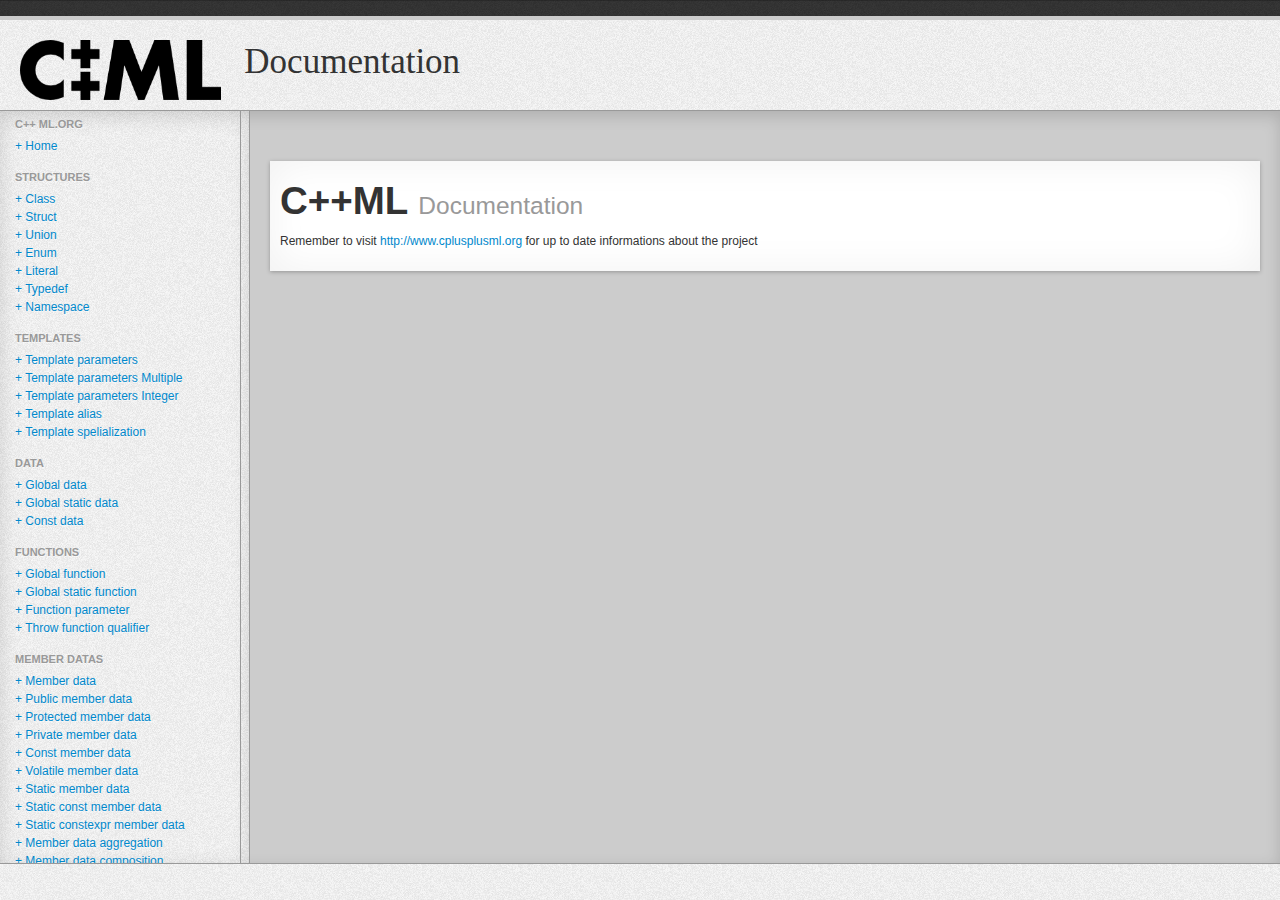
<file: index.html>
<!DOCTYPE html>
<html>
  <head>
    <link rel="stylesheet" type="text/css" href="css/bootstrap-2.2.1.min.css">
    <link rel="stylesheet" title="Default" href="css/highlight-7.3-github.css">
    <link rel="stylesheet" type="text/css" href="css/main.css">
    <script type="text/javascript" src="js/jquery-1.8.3.min.js"></script>
    <script type="text/javascript" src="js/bootstrap-2.2.1.js"></script>
    <script type="text/javascript" src="js/highlight-7.3.min.js"></script>
    <script type="text/javascript" src="js/main.js"></script>
  </head>
  <body>
    <div id="top"></div>
    <div id="header">
      <img id="logo" src="img/header-logo.png">
      <span id="title">Documentation</spam>
    </div>
    <div id="wraper">
      <div id="left-menubar">
        <ul class="nav nav-list">
          <li class="nav-header">C++ ML.org</li>
          <li><a data-target="#home" href="index.html#home">Home</a></li>
          <li class="nav-header">Structures</li>
          <li><a data-target="#class" href="structs.html#class">Class</a></li>
          <li><a data-target="#struct" href="structs.html#struct">Struct</a></li>
          <li><a data-target="#union" href="structs.html#union">Union</a></li>
          <li><a data-target="#enum" href="structs.html#enum">Enum</a></li>
          <li><a data-target="#literal" href="structs.html#literal">Literal</a></li>
          <li><a data-target="#typedef" href="structs.html#typedef">Typedef</a></li>
          <li><a data-target="#namespace" href="structs.html#namespace">Namespace</a></li>
          <li class="nav-header">Templates</li>
          <li><a data-target="#template_parameters" href="templates.html#template_parameters">Template parameters</a></li>
          <li><a data-target="#template_parameters_multiple" href="templates.html#template_parameters_multiple">Template parameters Multiple</a></li>
          <li><a data-target="#template_parameters_integer" href="templates.html#template_parameters_integer">Template parameters Integer</a></li>
          <li><a data-target="#template_alias" href="templates.html#template_alias">Template alias</a></li>
          <li><a data-target="#template_specialization" href="templates.html#template_specialization">Template spelialization</a></li>
          <li class="nav-header">Data</li>
          <li><a data-target="#global_data" href="datas.html#global_data">Global data</a></li>
          <li><a data-target="#global_static_data" href="datas.html#global_static_data">Global static data</a></li>
          <li><a data-target="#const_data" href="datas.html#const_data">Const data</a></li>
          <li class="nav-header">Functions</li>
          <li><a data-target="#global_function" href="functions.html#global_function">Global function</a></li>
          <li><a data-target="#global_static_function" href="functions.html#global_static_function">Global static function</a></li>
          <li><a data-target="#function_parameter" href="functions.html#function_parameter">Function parameter</a></li>
          <li><a data-target="#throw_function_qualifier" href="functions.html#throw_function_qualifier">Throw function qualifier</a></li>
          <li class="nav-header">Member datas</li>
          <li><a data-target="#member_data" href="member_datas.html#member_data">Member data</a></li>
          <li><a data-target="#public_member_data" href="member_datas.html#public_member_data">Public member data</a></li>
          <li><a data-target="#protected_member_data" href="member_datas.html#protected_member_data">Protected member data</a></li>
          <li><a data-target="#private_member_data" href="member_datas.html#private_member_data">Private member data</a></li>
          <li><a data-target="#const_member_data" href="member_datas.html#const_member_data">Const member data</a></li>
          <li><a data-target="#volatile_member_data" href="member_datas.html#volatile_member_data">Volatile member data</a></li>
          <li><a data-target="#static_member_data" href="member_datas.html#static_member_data">Static member data</a></li>
          <li><a data-target="#static_const_member_data" href="member_datas.html#static_const_member_data">Static const member data</a></li>
          <li><a data-target="#static_constexpr_member_data" href="member_datas.html#static_constexpr_member_data">Static constexpr member data</a></li>
          <li><a data-target="#member_data_aggregation" href="member_datas.html#member_data_aggregation">Member data aggregation</a></li>
          <li><a data-target="#member_data_composition" href="member_datas.html#member_data_composition">Member data composition</a></li>
          <li class="nav-header">Member functions</li>
          <li><a data-target="#member_function" href="member_functions.html#member_function">Member function</a></li>
          <li><a data-target="#public_member_function" href="member_functions.html#public_member_function">Public member function</a></li>
          <li><a data-target="#protected_member_function" href="member_functions.html#protected_member_function">Protected member function</a></li>
          <li><a data-target="#private_member_function" href="member_functions.html#private_member_function">Private member function</a></li>
          <li><a data-target="#deleted_member_function" href="member_functions.html#deleted_member_function">Deleted member function</a></li>
          <li><a data-target="#defaulted_member_function" href="member_functions.html#defaulted_member_function">Defaulted member function</a></li>
          <li><a data-target="#const_member_function" href="member_functions.html#const_member_function">Const member function</a></li>
          <li><a data-target="#constexpr_member_function" href="member_functions.html#constexpr_member_function">Constexpr member function</a></li>
          <li><a data-target="#inline_member_function" href="member_functions.html#inline_member_function">Inline member function</a></li>
          <li><a data-target="#static_member_function" href="member_functions.html#static_member_function">Static member function</a></li>
          <li><a data-target="#static_constexpr_member_function" href="member_functions.html#static_constexpr_member_function">Static constexpr member function</a></li>
          <li><a data-target="#virtual_member_function" href="member_functions.html#virtual_member_function">Virtual member function</a></li>
          <li><a data-target="#pure_virtual_member_function" href="member_functions.html#pure_virtual_member_function">Pure virtual member function</a></li>
          <li><a data-target="#special_member_function" href="member_functions.html#special_member_function">Special member function</a></li>
          <li><a data-target="#operator_member_function" href="member_functions.html#operator_member_function">Operator member function</a></li>
          <li><a data-target="#cast_operator_member_function" href="member_functions.html#cast_operator_member_function">Cast operator member function</a></li>
          <li class="nav-header">Miscellaneous</li>
          <li><a data-target="#dependency" href="misc.html#dependency">Dependency</a></li>
          <li><a data-target="#inheritance" href="misc.html#inheritance">Inheritence</a></li>
          <li><a data-target="#public_inheritance" href="misc.html#public_inheritance">Public inheritence </a></li>
          <li><a data-target="#public_inheritance_verbose" href="misc.html#public_inheritance_verbose">Public inheritence (verbose)</a></li>
          <li><a data-target="#protected_inheritance" href="misc.html#protected_inheritance">Protected inheritence</a></li>
          <li><a data-target="#protected_inheritance_verbose" href="misc.html#protected_inheritance_verbose">Protected inheritence (verbose)</a></li>
          <li><a data-target="#private_inheritance" href="misc.html#private_inheritance">Private inheritence</a></li>
          <li><a data-target="#private_inheritance_verbose" href="misc.html#private_inheritance_verbose">Private inheritence (verbose)</a></li>
          <li><a data-target="#friendship" href="misc.html#friendship">Friendship</a></li>
          <li><a data-target="#nested_type" href="misc.html#nested_type">Nested type</a></li>
          <li><a data-target="#default_values" href="misc.html#default_values">Default values</a></li>
          <li><a data-target="#libraries" href="misc.html#libraries">Libraries</a></li>
          <li><a data-target="#extern" href="misc.html#extern">Extern</a></li>
        </ul>
        <div id="left-menubar-toggle">
        </div>
      </div>
      <div id="contents">
        <h1 id="home"></h1><br/>
<section class="page">
  <div class="section-header">
    <h1>C++ML <small>Documentation</small></h1>
    <p>
    Remember to visit <a href="http://www.cplusplusml.org">http://www.cplusplusml.org</a> for up to date informations about the project
    </p>

  </div>

<!--  <img class="img-polaroid" src="img/welcome-ham.png"> -->

</section>        </section>
      </div>
    </div>
  </body>
</html>
</file>
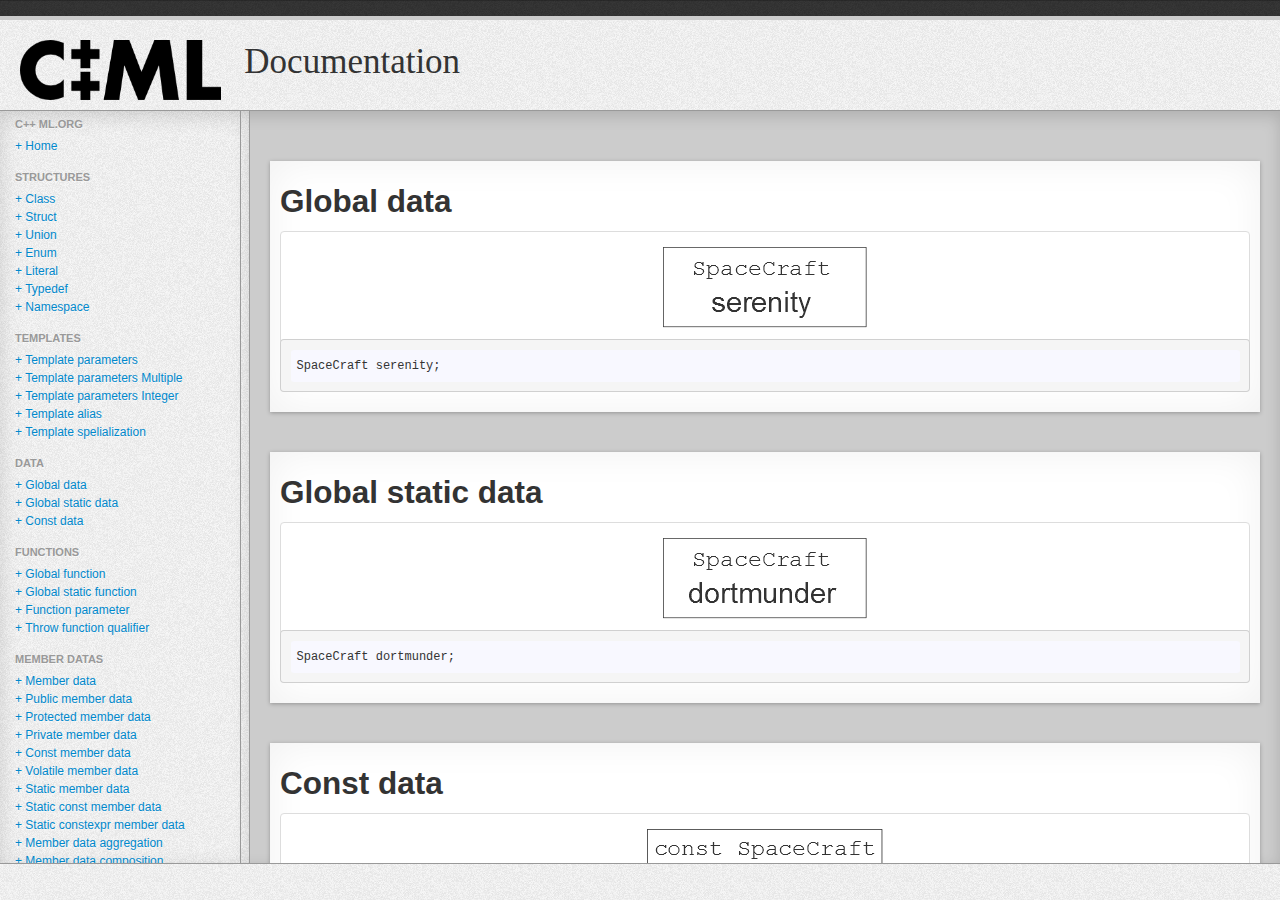
<file: datas.html>
<!DOCTYPE html>
<html>
  <head>
    <link rel="stylesheet" type="text/css" href="css/bootstrap-2.2.1.min.css">
    <link rel="stylesheet" title="Default" href="css/highlight-7.3-github.css">
    <link rel="stylesheet" type="text/css" href="css/main.css">
    <script type="text/javascript" src="js/jquery-1.8.3.min.js"></script>
    <script type="text/javascript" src="js/bootstrap-2.2.1.js"></script>
    <script type="text/javascript" src="js/highlight-7.3.min.js"></script>
    <script type="text/javascript" src="js/main.js"></script>
  </head>
  <body>
    <div id="top"></div>
    <div id="header">
      <img id="logo" src="img/header-logo.png">
      <span id="title">Documentation</spam>
    </div>
    <div id="wraper">
      <div id="left-menubar">
        <ul class="nav nav-list">
          <li class="nav-header">C++ ML.org</li>
          <li><a data-target="#home" href="index.html#home">Home</a></li>
          <li class="nav-header">Structures</li>
          <li><a data-target="#class" href="structs.html#class">Class</a></li>
          <li><a data-target="#struct" href="structs.html#struct">Struct</a></li>
          <li><a data-target="#union" href="structs.html#union">Union</a></li>
          <li><a data-target="#enum" href="structs.html#enum">Enum</a></li>
          <li><a data-target="#literal" href="structs.html#literal">Literal</a></li>
          <li><a data-target="#typedef" href="structs.html#typedef">Typedef</a></li>
          <li><a data-target="#namespace" href="structs.html#namespace">Namespace</a></li>
          <li class="nav-header">Templates</li>
          <li><a data-target="#template_parameters" href="templates.html#template_parameters">Template parameters</a></li>
          <li><a data-target="#template_parameters_multiple" href="templates.html#template_parameters_multiple">Template parameters Multiple</a></li>
          <li><a data-target="#template_parameters_integer" href="templates.html#template_parameters_integer">Template parameters Integer</a></li>
          <li><a data-target="#template_alias" href="templates.html#template_alias">Template alias</a></li>
          <li><a data-target="#template_specialization" href="templates.html#template_specialization">Template spelialization</a></li>
          <li class="nav-header">Data</li>
          <li><a data-target="#global_data" href="datas.html#global_data">Global data</a></li>
          <li><a data-target="#global_static_data" href="datas.html#global_static_data">Global static data</a></li>
          <li><a data-target="#const_data" href="datas.html#const_data">Const data</a></li>
          <li class="nav-header">Functions</li>
          <li><a data-target="#global_function" href="functions.html#global_function">Global function</a></li>
          <li><a data-target="#global_static_function" href="functions.html#global_static_function">Global static function</a></li>
          <li><a data-target="#function_parameter" href="functions.html#function_parameter">Function parameter</a></li>
          <li><a data-target="#throw_function_qualifier" href="functions.html#throw_function_qualifier">Throw function qualifier</a></li>
          <li class="nav-header">Member datas</li>
          <li><a data-target="#member_data" href="member_datas.html#member_data">Member data</a></li>
          <li><a data-target="#public_member_data" href="member_datas.html#public_member_data">Public member data</a></li>
          <li><a data-target="#protected_member_data" href="member_datas.html#protected_member_data">Protected member data</a></li>
          <li><a data-target="#private_member_data" href="member_datas.html#private_member_data">Private member data</a></li>
          <li><a data-target="#const_member_data" href="member_datas.html#const_member_data">Const member data</a></li>
          <li><a data-target="#volatile_member_data" href="member_datas.html#volatile_member_data">Volatile member data</a></li>
          <li><a data-target="#static_member_data" href="member_datas.html#static_member_data">Static member data</a></li>
          <li><a data-target="#static_const_member_data" href="member_datas.html#static_const_member_data">Static const member data</a></li>
          <li><a data-target="#static_constexpr_member_data" href="member_datas.html#static_constexpr_member_data">Static constexpr member data</a></li>
          <li><a data-target="#member_data_aggregation" href="member_datas.html#member_data_aggregation">Member data aggregation</a></li>
          <li><a data-target="#member_data_composition" href="member_datas.html#member_data_composition">Member data composition</a></li>
          <li class="nav-header">Member functions</li>
          <li><a data-target="#member_function" href="member_functions.html#member_function">Member function</a></li>
          <li><a data-target="#public_member_function" href="member_functions.html#public_member_function">Public member function</a></li>
          <li><a data-target="#protected_member_function" href="member_functions.html#protected_member_function">Protected member function</a></li>
          <li><a data-target="#private_member_function" href="member_functions.html#private_member_function">Private member function</a></li>
          <li><a data-target="#deleted_member_function" href="member_functions.html#deleted_member_function">Deleted member function</a></li>
          <li><a data-target="#defaulted_member_function" href="member_functions.html#defaulted_member_function">Defaulted member function</a></li>
          <li><a data-target="#const_member_function" href="member_functions.html#const_member_function">Const member function</a></li>
          <li><a data-target="#constexpr_member_function" href="member_functions.html#constexpr_member_function">Constexpr member function</a></li>
          <li><a data-target="#inline_member_function" href="member_functions.html#inline_member_function">Inline member function</a></li>
          <li><a data-target="#static_member_function" href="member_functions.html#static_member_function">Static member function</a></li>
          <li><a data-target="#static_constexpr_member_function" href="member_functions.html#static_constexpr_member_function">Static constexpr member function</a></li>
          <li><a data-target="#virtual_member_function" href="member_functions.html#virtual_member_function">Virtual member function</a></li>
          <li><a data-target="#pure_virtual_member_function" href="member_functions.html#pure_virtual_member_function">Pure virtual member function</a></li>
          <li><a data-target="#special_member_function" href="member_functions.html#special_member_function">Special member function</a></li>
          <li><a data-target="#operator_member_function" href="member_functions.html#operator_member_function">Operator member function</a></li>
          <li><a data-target="#cast_operator_member_function" href="member_functions.html#cast_operator_member_function">Cast operator member function</a></li>
          <li class="nav-header">Miscellaneous</li>
          <li><a data-target="#dependency" href="misc.html#dependency">Dependency</a></li>
          <li><a data-target="#inheritance" href="misc.html#inheritance">Inheritence</a></li>
          <li><a data-target="#public_inheritance" href="misc.html#public_inheritance">Public inheritence </a></li>
          <li><a data-target="#public_inheritance_verbose" href="misc.html#public_inheritance_verbose">Public inheritence (verbose)</a></li>
          <li><a data-target="#protected_inheritance" href="misc.html#protected_inheritance">Protected inheritence</a></li>
          <li><a data-target="#protected_inheritance_verbose" href="misc.html#protected_inheritance_verbose">Protected inheritence (verbose)</a></li>
          <li><a data-target="#private_inheritance" href="misc.html#private_inheritance">Private inheritence</a></li>
          <li><a data-target="#private_inheritance_verbose" href="misc.html#private_inheritance_verbose">Private inheritence (verbose)</a></li>
          <li><a data-target="#friendship" href="misc.html#friendship">Friendship</a></li>
          <li><a data-target="#nested_type" href="misc.html#nested_type">Nested type</a></li>
          <li><a data-target="#default_values" href="misc.html#default_values">Default values</a></li>
          <li><a data-target="#libraries" href="misc.html#libraries">Libraries</a></li>
          <li><a data-target="#extern" href="misc.html#extern">Extern</a></li>
        </ul>
        <div id="left-menubar-toggle">
        </div>
      </div>
      <div id="contents">
        
<h1 id="global_data"></h1><br/>
<section  class="page">
  <div class="section-header">
    <h2>Global data</h2>
  </div>
  <div class="assets">
    <div><img src="assets/global_data.png"></div>
    <pre><code class="C++">SpaceCraft serenity;</code></pre>
  </div>
</section>
<h1 id="global_static_data"></h1><br/>
<section  class="page">
  <div class="section-header">
    <h2>Global static data</h2>
  </div>
  <div class="assets">
    <div><img src="assets/global_static_data.png"></div>
    <pre><code class="C++">SpaceCraft dortmunder;</code></pre>
  </div>
</section>
<h1 id="const_data"></h1><br/>
<section  class="page">
  <div class="section-header">
    <h2>Const data</h2>
  </div>
  <div class="assets">
    <div><img src="assets/const_data.png"></div>
    <pre><code class="C++">const SpaceCraft serenity;</code></pre>
  </div>
</section>
        </section>
      </div>
    </div>
  </body>
</html>
</file>
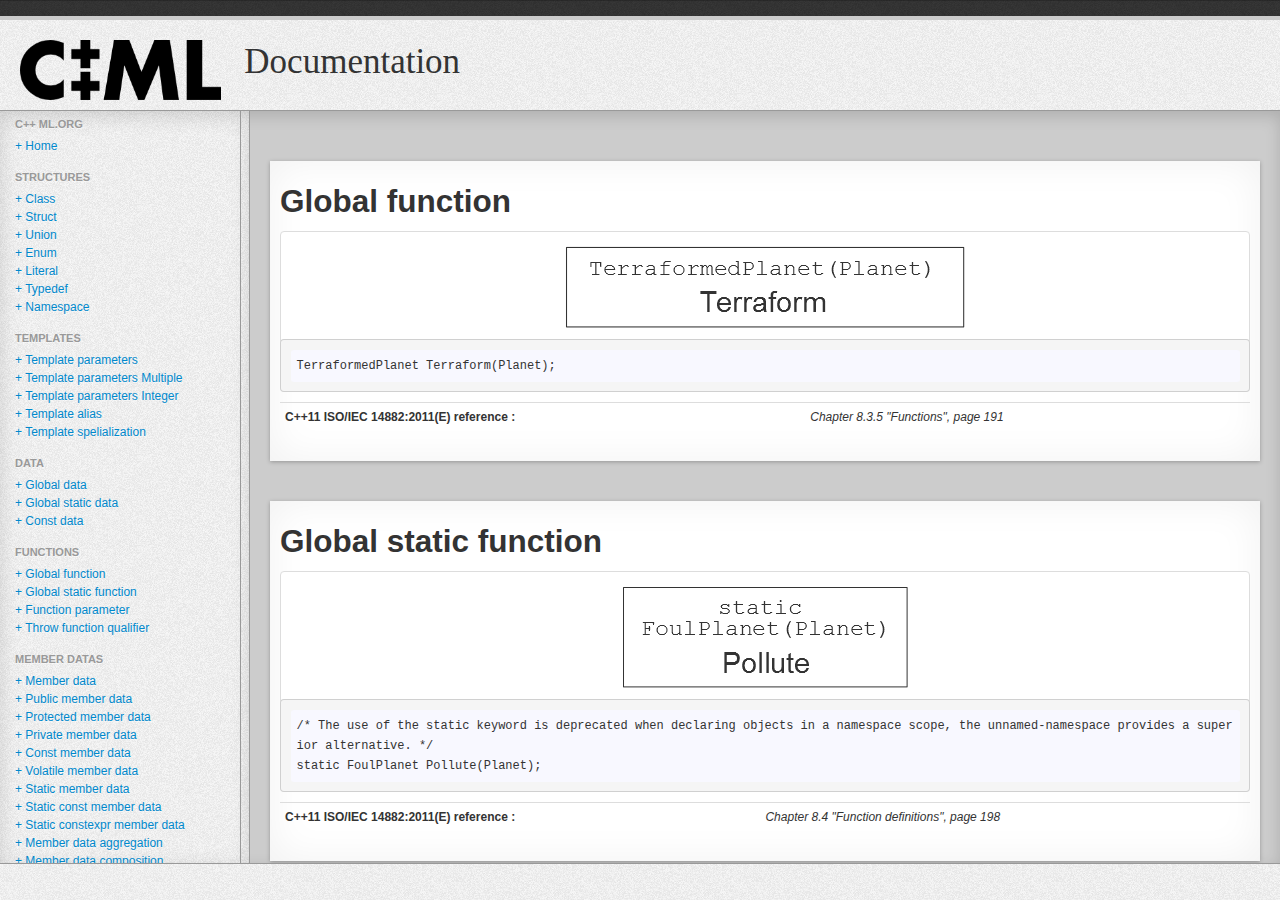
<file: functions.html>
<!DOCTYPE html>
<html>
  <head>
    <link rel="stylesheet" type="text/css" href="css/bootstrap-2.2.1.min.css">
    <link rel="stylesheet" title="Default" href="css/highlight-7.3-github.css">
    <link rel="stylesheet" type="text/css" href="css/main.css">
    <script type="text/javascript" src="js/jquery-1.8.3.min.js"></script>
    <script type="text/javascript" src="js/bootstrap-2.2.1.js"></script>
    <script type="text/javascript" src="js/highlight-7.3.min.js"></script>
    <script type="text/javascript" src="js/main.js"></script>
  </head>
  <body>
    <div id="top"></div>
    <div id="header">
      <img id="logo" src="img/header-logo.png">
      <span id="title">Documentation</spam>
    </div>
    <div id="wraper">
      <div id="left-menubar">
        <ul class="nav nav-list">
          <li class="nav-header">C++ ML.org</li>
          <li><a data-target="#home" href="index.html#home">Home</a></li>
          <li class="nav-header">Structures</li>
          <li><a data-target="#class" href="structs.html#class">Class</a></li>
          <li><a data-target="#struct" href="structs.html#struct">Struct</a></li>
          <li><a data-target="#union" href="structs.html#union">Union</a></li>
          <li><a data-target="#enum" href="structs.html#enum">Enum</a></li>
          <li><a data-target="#literal" href="structs.html#literal">Literal</a></li>
          <li><a data-target="#typedef" href="structs.html#typedef">Typedef</a></li>
          <li><a data-target="#namespace" href="structs.html#namespace">Namespace</a></li>
          <li class="nav-header">Templates</li>
          <li><a data-target="#template_parameters" href="templates.html#template_parameters">Template parameters</a></li>
          <li><a data-target="#template_parameters_multiple" href="templates.html#template_parameters_multiple">Template parameters Multiple</a></li>
          <li><a data-target="#template_parameters_integer" href="templates.html#template_parameters_integer">Template parameters Integer</a></li>
          <li><a data-target="#template_alias" href="templates.html#template_alias">Template alias</a></li>
          <li><a data-target="#template_specialization" href="templates.html#template_specialization">Template spelialization</a></li>
          <li class="nav-header">Data</li>
          <li><a data-target="#global_data" href="datas.html#global_data">Global data</a></li>
          <li><a data-target="#global_static_data" href="datas.html#global_static_data">Global static data</a></li>
          <li><a data-target="#const_data" href="datas.html#const_data">Const data</a></li>
          <li class="nav-header">Functions</li>
          <li><a data-target="#global_function" href="functions.html#global_function">Global function</a></li>
          <li><a data-target="#global_static_function" href="functions.html#global_static_function">Global static function</a></li>
          <li><a data-target="#function_parameter" href="functions.html#function_parameter">Function parameter</a></li>
          <li><a data-target="#throw_function_qualifier" href="functions.html#throw_function_qualifier">Throw function qualifier</a></li>
          <li class="nav-header">Member datas</li>
          <li><a data-target="#member_data" href="member_datas.html#member_data">Member data</a></li>
          <li><a data-target="#public_member_data" href="member_datas.html#public_member_data">Public member data</a></li>
          <li><a data-target="#protected_member_data" href="member_datas.html#protected_member_data">Protected member data</a></li>
          <li><a data-target="#private_member_data" href="member_datas.html#private_member_data">Private member data</a></li>
          <li><a data-target="#const_member_data" href="member_datas.html#const_member_data">Const member data</a></li>
          <li><a data-target="#volatile_member_data" href="member_datas.html#volatile_member_data">Volatile member data</a></li>
          <li><a data-target="#static_member_data" href="member_datas.html#static_member_data">Static member data</a></li>
          <li><a data-target="#static_const_member_data" href="member_datas.html#static_const_member_data">Static const member data</a></li>
          <li><a data-target="#static_constexpr_member_data" href="member_datas.html#static_constexpr_member_data">Static constexpr member data</a></li>
          <li><a data-target="#member_data_aggregation" href="member_datas.html#member_data_aggregation">Member data aggregation</a></li>
          <li><a data-target="#member_data_composition" href="member_datas.html#member_data_composition">Member data composition</a></li>
          <li class="nav-header">Member functions</li>
          <li><a data-target="#member_function" href="member_functions.html#member_function">Member function</a></li>
          <li><a data-target="#public_member_function" href="member_functions.html#public_member_function">Public member function</a></li>
          <li><a data-target="#protected_member_function" href="member_functions.html#protected_member_function">Protected member function</a></li>
          <li><a data-target="#private_member_function" href="member_functions.html#private_member_function">Private member function</a></li>
          <li><a data-target="#deleted_member_function" href="member_functions.html#deleted_member_function">Deleted member function</a></li>
          <li><a data-target="#defaulted_member_function" href="member_functions.html#defaulted_member_function">Defaulted member function</a></li>
          <li><a data-target="#const_member_function" href="member_functions.html#const_member_function">Const member function</a></li>
          <li><a data-target="#constexpr_member_function" href="member_functions.html#constexpr_member_function">Constexpr member function</a></li>
          <li><a data-target="#inline_member_function" href="member_functions.html#inline_member_function">Inline member function</a></li>
          <li><a data-target="#static_member_function" href="member_functions.html#static_member_function">Static member function</a></li>
          <li><a data-target="#static_constexpr_member_function" href="member_functions.html#static_constexpr_member_function">Static constexpr member function</a></li>
          <li><a data-target="#virtual_member_function" href="member_functions.html#virtual_member_function">Virtual member function</a></li>
          <li><a data-target="#pure_virtual_member_function" href="member_functions.html#pure_virtual_member_function">Pure virtual member function</a></li>
          <li><a data-target="#special_member_function" href="member_functions.html#special_member_function">Special member function</a></li>
          <li><a data-target="#operator_member_function" href="member_functions.html#operator_member_function">Operator member function</a></li>
          <li><a data-target="#cast_operator_member_function" href="member_functions.html#cast_operator_member_function">Cast operator member function</a></li>
          <li class="nav-header">Miscellaneous</li>
          <li><a data-target="#dependency" href="misc.html#dependency">Dependency</a></li>
          <li><a data-target="#inheritance" href="misc.html#inheritance">Inheritence</a></li>
          <li><a data-target="#public_inheritance" href="misc.html#public_inheritance">Public inheritence </a></li>
          <li><a data-target="#public_inheritance_verbose" href="misc.html#public_inheritance_verbose">Public inheritence (verbose)</a></li>
          <li><a data-target="#protected_inheritance" href="misc.html#protected_inheritance">Protected inheritence</a></li>
          <li><a data-target="#protected_inheritance_verbose" href="misc.html#protected_inheritance_verbose">Protected inheritence (verbose)</a></li>
          <li><a data-target="#private_inheritance" href="misc.html#private_inheritance">Private inheritence</a></li>
          <li><a data-target="#private_inheritance_verbose" href="misc.html#private_inheritance_verbose">Private inheritence (verbose)</a></li>
          <li><a data-target="#friendship" href="misc.html#friendship">Friendship</a></li>
          <li><a data-target="#nested_type" href="misc.html#nested_type">Nested type</a></li>
          <li><a data-target="#default_values" href="misc.html#default_values">Default values</a></li>
          <li><a data-target="#libraries" href="misc.html#libraries">Libraries</a></li>
          <li><a data-target="#extern" href="misc.html#extern">Extern</a></li>
        </ul>
        <div id="left-menubar-toggle">
        </div>
      </div>
      <div id="contents">
        
<h1 id="global_function"></h1><br/>
<section  class="page">
  <div class="section-header">
    <h2>Global function</h2>
  </div>
  <div class="assets">
    <div><img src="assets/global_function.png"></div>
    <pre><code class="C++">TerraformedPlanet Terraform(Planet);</code></pre>
  </div>
<table class="table table-condensed">
  <tr>
    <td><strong>C++11 ISO/IEC 14882:2011(E) reference :</strong></td>
    <td><em>Chapter 8.3.5 "Functions", page 191</em></td>
  </tr>
</table>
</section>
<h1 id="global_static_function"></h1><br/>
<section  class="page">
  <div class="section-header">
    <h2>Global static function</h2>
  </div>
  <div class="assets">
    <div><img src="assets/global_static_function.png"></div>
    <pre><code class="C++">/* The use of the static keyword is deprecated when declaring objects in a namespace scope, the unnamed-namespace provides a superior alternative. */
static FoulPlanet Pollute(Planet); </code></pre>
  </div>
<table class="table table-condensed">
  <tr>
    <td><strong>C++11 ISO/IEC 14882:2011(E) reference :</strong></td>
    <td><em>Chapter 8.4 "Function definitions", page 198</em></td>
  </tr>
</table>
</section>
<h1 id="function_parameter"></h1><br/>
<section  class="page">
  <div class="section-header">
    <h2>Function parameter</h2>
  </div>
  <div class="assets">
    <div><img src="assets/function_parameter.png"></div>
    <pre><code class="C++">TerraformedPlanet Terraform(Planet &amp;planet);</code></pre>
  </div>
<table class="table table-condensed">
  <tr>
    <td><strong>UML Standard 12-05-06 reference :</strong></td>
    <td><em>Chapter 10.3.4 "Parameter", page 99</em></td>
  </tr>
</table>
</section>
<h1 id="throw_function_qualifier"></h1><br/>
<section  class="page">
  <div class="section-header">
    <h2>Throw function qualifier</h2>
  </div>
  <div class="assets">
    <div><img src="assets/throw_function_qualifier.png"></div>
    <pre><code class="C++">TerraformedPlanet Terraform(Planet) throw(int, char);</code></pre>
  </div>
<table class="table table-condensed">
  <tr>
    <td><strong>C++11 ISO/IEC 14882:2011(E) reference :</strong></td>
    <td><em>Chapter 15.4 "Exception specifications", page 405</em></td>
  </tr>
</table>
</section>
        </section>
      </div>
    </div>
  </body>
</html>
</file>
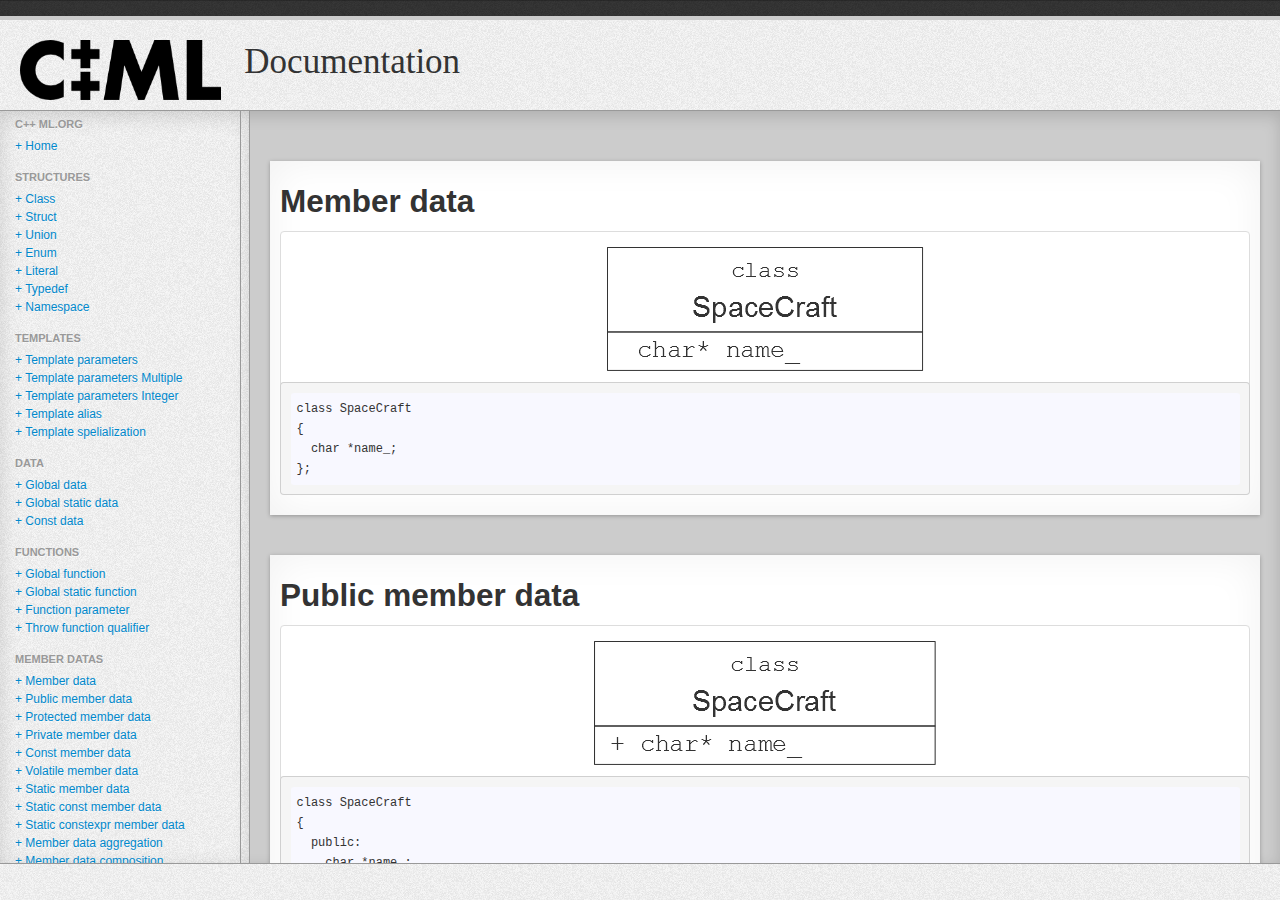
<file: member_datas.html>
<!DOCTYPE html>
<html>
  <head>
    <link rel="stylesheet" type="text/css" href="css/bootstrap-2.2.1.min.css">
    <link rel="stylesheet" title="Default" href="css/highlight-7.3-github.css">
    <link rel="stylesheet" type="text/css" href="css/main.css">
    <script type="text/javascript" src="js/jquery-1.8.3.min.js"></script>
    <script type="text/javascript" src="js/bootstrap-2.2.1.js"></script>
    <script type="text/javascript" src="js/highlight-7.3.min.js"></script>
    <script type="text/javascript" src="js/main.js"></script>
  </head>
  <body>
    <div id="top"></div>
    <div id="header">
      <img id="logo" src="img/header-logo.png">
      <span id="title">Documentation</spam>
    </div>
    <div id="wraper">
      <div id="left-menubar">
        <ul class="nav nav-list">
          <li class="nav-header">C++ ML.org</li>
          <li><a data-target="#home" href="index.html#home">Home</a></li>
          <li class="nav-header">Structures</li>
          <li><a data-target="#class" href="structs.html#class">Class</a></li>
          <li><a data-target="#struct" href="structs.html#struct">Struct</a></li>
          <li><a data-target="#union" href="structs.html#union">Union</a></li>
          <li><a data-target="#enum" href="structs.html#enum">Enum</a></li>
          <li><a data-target="#literal" href="structs.html#literal">Literal</a></li>
          <li><a data-target="#typedef" href="structs.html#typedef">Typedef</a></li>
          <li><a data-target="#namespace" href="structs.html#namespace">Namespace</a></li>
          <li class="nav-header">Templates</li>
          <li><a data-target="#template_parameters" href="templates.html#template_parameters">Template parameters</a></li>
          <li><a data-target="#template_parameters_multiple" href="templates.html#template_parameters_multiple">Template parameters Multiple</a></li>
          <li><a data-target="#template_parameters_integer" href="templates.html#template_parameters_integer">Template parameters Integer</a></li>
          <li><a data-target="#template_alias" href="templates.html#template_alias">Template alias</a></li>
          <li><a data-target="#template_specialization" href="templates.html#template_specialization">Template spelialization</a></li>
          <li class="nav-header">Data</li>
          <li><a data-target="#global_data" href="datas.html#global_data">Global data</a></li>
          <li><a data-target="#global_static_data" href="datas.html#global_static_data">Global static data</a></li>
          <li><a data-target="#const_data" href="datas.html#const_data">Const data</a></li>
          <li class="nav-header">Functions</li>
          <li><a data-target="#global_function" href="functions.html#global_function">Global function</a></li>
          <li><a data-target="#global_static_function" href="functions.html#global_static_function">Global static function</a></li>
          <li><a data-target="#function_parameter" href="functions.html#function_parameter">Function parameter</a></li>
          <li><a data-target="#throw_function_qualifier" href="functions.html#throw_function_qualifier">Throw function qualifier</a></li>
          <li class="nav-header">Member datas</li>
          <li><a data-target="#member_data" href="member_datas.html#member_data">Member data</a></li>
          <li><a data-target="#public_member_data" href="member_datas.html#public_member_data">Public member data</a></li>
          <li><a data-target="#protected_member_data" href="member_datas.html#protected_member_data">Protected member data</a></li>
          <li><a data-target="#private_member_data" href="member_datas.html#private_member_data">Private member data</a></li>
          <li><a data-target="#const_member_data" href="member_datas.html#const_member_data">Const member data</a></li>
          <li><a data-target="#volatile_member_data" href="member_datas.html#volatile_member_data">Volatile member data</a></li>
          <li><a data-target="#static_member_data" href="member_datas.html#static_member_data">Static member data</a></li>
          <li><a data-target="#static_const_member_data" href="member_datas.html#static_const_member_data">Static const member data</a></li>
          <li><a data-target="#static_constexpr_member_data" href="member_datas.html#static_constexpr_member_data">Static constexpr member data</a></li>
          <li><a data-target="#member_data_aggregation" href="member_datas.html#member_data_aggregation">Member data aggregation</a></li>
          <li><a data-target="#member_data_composition" href="member_datas.html#member_data_composition">Member data composition</a></li>
          <li class="nav-header">Member functions</li>
          <li><a data-target="#member_function" href="member_functions.html#member_function">Member function</a></li>
          <li><a data-target="#public_member_function" href="member_functions.html#public_member_function">Public member function</a></li>
          <li><a data-target="#protected_member_function" href="member_functions.html#protected_member_function">Protected member function</a></li>
          <li><a data-target="#private_member_function" href="member_functions.html#private_member_function">Private member function</a></li>
          <li><a data-target="#deleted_member_function" href="member_functions.html#deleted_member_function">Deleted member function</a></li>
          <li><a data-target="#defaulted_member_function" href="member_functions.html#defaulted_member_function">Defaulted member function</a></li>
          <li><a data-target="#const_member_function" href="member_functions.html#const_member_function">Const member function</a></li>
          <li><a data-target="#constexpr_member_function" href="member_functions.html#constexpr_member_function">Constexpr member function</a></li>
          <li><a data-target="#inline_member_function" href="member_functions.html#inline_member_function">Inline member function</a></li>
          <li><a data-target="#static_member_function" href="member_functions.html#static_member_function">Static member function</a></li>
          <li><a data-target="#static_constexpr_member_function" href="member_functions.html#static_constexpr_member_function">Static constexpr member function</a></li>
          <li><a data-target="#virtual_member_function" href="member_functions.html#virtual_member_function">Virtual member function</a></li>
          <li><a data-target="#pure_virtual_member_function" href="member_functions.html#pure_virtual_member_function">Pure virtual member function</a></li>
          <li><a data-target="#special_member_function" href="member_functions.html#special_member_function">Special member function</a></li>
          <li><a data-target="#operator_member_function" href="member_functions.html#operator_member_function">Operator member function</a></li>
          <li><a data-target="#cast_operator_member_function" href="member_functions.html#cast_operator_member_function">Cast operator member function</a></li>
          <li class="nav-header">Miscellaneous</li>
          <li><a data-target="#dependency" href="misc.html#dependency">Dependency</a></li>
          <li><a data-target="#inheritance" href="misc.html#inheritance">Inheritence</a></li>
          <li><a data-target="#public_inheritance" href="misc.html#public_inheritance">Public inheritence </a></li>
          <li><a data-target="#public_inheritance_verbose" href="misc.html#public_inheritance_verbose">Public inheritence (verbose)</a></li>
          <li><a data-target="#protected_inheritance" href="misc.html#protected_inheritance">Protected inheritence</a></li>
          <li><a data-target="#protected_inheritance_verbose" href="misc.html#protected_inheritance_verbose">Protected inheritence (verbose)</a></li>
          <li><a data-target="#private_inheritance" href="misc.html#private_inheritance">Private inheritence</a></li>
          <li><a data-target="#private_inheritance_verbose" href="misc.html#private_inheritance_verbose">Private inheritence (verbose)</a></li>
          <li><a data-target="#friendship" href="misc.html#friendship">Friendship</a></li>
          <li><a data-target="#nested_type" href="misc.html#nested_type">Nested type</a></li>
          <li><a data-target="#default_values" href="misc.html#default_values">Default values</a></li>
          <li><a data-target="#libraries" href="misc.html#libraries">Libraries</a></li>
          <li><a data-target="#extern" href="misc.html#extern">Extern</a></li>
        </ul>
        <div id="left-menubar-toggle">
        </div>
      </div>
      <div id="contents">
        
<h1 id="member_data"></h1><br/>
<section  class="page">
  <div class="section-header">
    <h2>Member data</h2>
  </div>
  <div class="assets">
    <div><img src="assets/member_data.png"></div>
    <pre><code class="C++">class SpaceCraft
{
  char *name_;
};</code></pre>
  </div>
</section>
<h1 id="public_member_data"></h1><br/>
<section  class="page">
  <div class="section-header">
    <h2>Public member data</h2>
  </div>
  <div class="assets">
    <div><img src="assets/public_member_data.png"></div>
    <pre><code class="C++">class SpaceCraft
{
  public:
    char *name_;
};</code></pre>
  </div>
</section>
<h1 id="protected_member_data"></h1><br/>
<section  class="page">
  <div class="section-header">
    <h2>Protected member data</h2>
  </div>
  <div class="assets">
    <div><img src="assets/protected_member_data.png"></div>
    <pre><code class="C++">class SpaceCraft
{
  protected:
    char *name_;
};</code></pre>
  </div>
</section>
<h1 id="private_member_data"></h1><br/>
<section  class="page">
  <div class="section-header">
    <h2>Private member data</h2>
  </div>
  <div class="assets">
    <div><img src="assets/private_member_data.png"></div>
    <pre><code class="C++">class SpaceCraft
{
  private:
    char *name_;
};</code></pre>
  </div>
</section>
<h1 id="const_member_data"></h1><br/>
<section  class="page">
  <div class="section-header">
    <h2>Const member data</h2>
  </div>
  <div class="assets">
    <div><img src="assets/const_member_data.png"></div>
    <pre><code class="C++">class SpaceCraft
{
  const char *name_;
};</code></pre>
  </div>
</section>
<h1 id="volatile_member_data"></h1><br/>
<section  class="page">
  <div class="section-header">
    <h2>Volatile member data</h2>
  </div>
  <div class="assets">
    <div><img src="assets/volatile_member_data.png"></div>
    <pre><code class="C++">class SpaceCraft
{
  volatile char *name_;
};</code></pre>
  </div>
</section>
<h1 id="static_member_data"></h1><br/>
<section  class="page">
  <div class="section-header">
    <h2>Static member data</h2>
  </div>
  <div class="assets">
    <div><img src="assets/static_member_data.png"></div>
    <pre><code class="C++">class SpaceCraft
{
  static int nb_;
};</code></pre>
  </div>
</section>
<h1 id="static_const_member_data"></h1><br/>
<section  class="page">
  <div class="section-header">
    <h2>Static const member data</h2>
  </div>
  <div class="assets">
    <div><img src="assets/static_const_member_data.png"></div>
    <pre><code class="C++">class SpaceCraft
{
  static const int data_ = 42;
};</code></pre>
  </div>
</section>
<h1 id="static_constexpr_member_data"></h1><br/>
<section  class="page">
  <div class="section-header">
    <h2>Static constexpr member data</h2>
  </div>
  <div class="assets">
    <div><img src="assets/static_constexpr_member_data.png"></div>
    <pre><code class="C++">class SpaceCraft
{
  static constexpr int data_ = 42;
};</code></pre>
  </div>
</section>
<h1 id="member_data_aggregation"></h1><br/>
<section  class="page">
  <div class="section-header">
    <h2>Member data aggregation</h2>
  </div>
  <div class="assets">
    <div><img src="assets/member_data_aggregation.png"></div>
    <pre><code class="C++">class Shuttle
{};

class Firefly
{
  Shuttle *shuttles[2];
};</code></pre>
  </div>
</section>
<h1 id="member_data_composition"></h1><br/>
<section  class="page">
  <div class="section-header">
    <h2>Member data composition</h2>
  </div>
  <div class="assets">
    <div><img src="assets/member_data_composition.png"></div>
    <pre><code class="C++">class RadionAccelerator
{};

class Firefly
{
  RadionAccelerator engine;
};
</code></pre>
  </div>
</section>
        </section>
      </div>
    </div>
  </body>
</html>
</file>
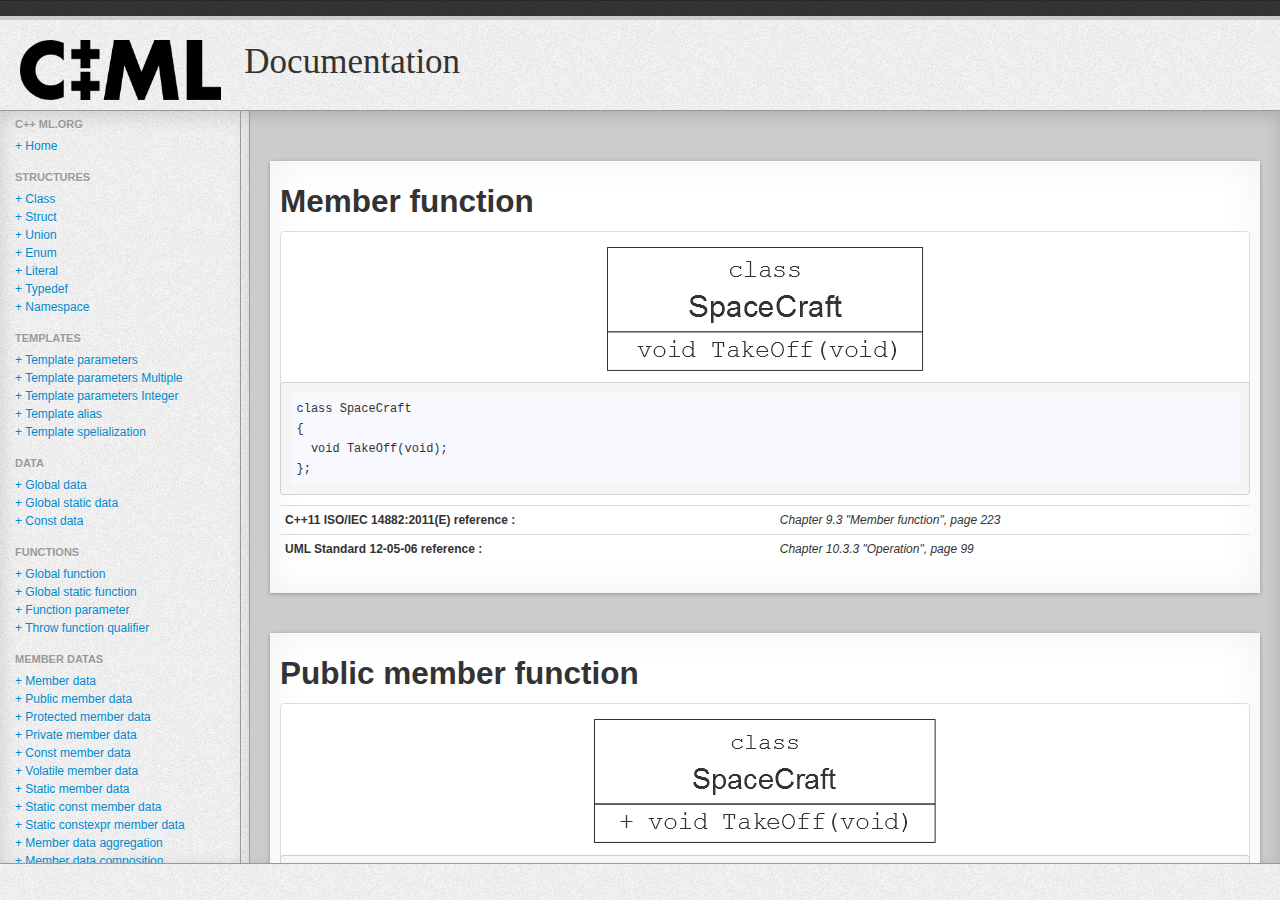
<file: member_functions.html>
<!DOCTYPE html>
<html>
  <head>
    <link rel="stylesheet" type="text/css" href="css/bootstrap-2.2.1.min.css">
    <link rel="stylesheet" title="Default" href="css/highlight-7.3-github.css">
    <link rel="stylesheet" type="text/css" href="css/main.css">
    <script type="text/javascript" src="js/jquery-1.8.3.min.js"></script>
    <script type="text/javascript" src="js/bootstrap-2.2.1.js"></script>
    <script type="text/javascript" src="js/highlight-7.3.min.js"></script>
    <script type="text/javascript" src="js/main.js"></script>
  </head>
  <body>
    <div id="top"></div>
    <div id="header">
      <img id="logo" src="img/header-logo.png">
      <span id="title">Documentation</spam>
    </div>
    <div id="wraper">
      <div id="left-menubar">
        <ul class="nav nav-list">
          <li class="nav-header">C++ ML.org</li>
          <li><a data-target="#home" href="index.html#home">Home</a></li>
          <li class="nav-header">Structures</li>
          <li><a data-target="#class" href="structs.html#class">Class</a></li>
          <li><a data-target="#struct" href="structs.html#struct">Struct</a></li>
          <li><a data-target="#union" href="structs.html#union">Union</a></li>
          <li><a data-target="#enum" href="structs.html#enum">Enum</a></li>
          <li><a data-target="#literal" href="structs.html#literal">Literal</a></li>
          <li><a data-target="#typedef" href="structs.html#typedef">Typedef</a></li>
          <li><a data-target="#namespace" href="structs.html#namespace">Namespace</a></li>
          <li class="nav-header">Templates</li>
          <li><a data-target="#template_parameters" href="templates.html#template_parameters">Template parameters</a></li>
          <li><a data-target="#template_parameters_multiple" href="templates.html#template_parameters_multiple">Template parameters Multiple</a></li>
          <li><a data-target="#template_parameters_integer" href="templates.html#template_parameters_integer">Template parameters Integer</a></li>
          <li><a data-target="#template_alias" href="templates.html#template_alias">Template alias</a></li>
          <li><a data-target="#template_specialization" href="templates.html#template_specialization">Template spelialization</a></li>
          <li class="nav-header">Data</li>
          <li><a data-target="#global_data" href="datas.html#global_data">Global data</a></li>
          <li><a data-target="#global_static_data" href="datas.html#global_static_data">Global static data</a></li>
          <li><a data-target="#const_data" href="datas.html#const_data">Const data</a></li>
          <li class="nav-header">Functions</li>
          <li><a data-target="#global_function" href="functions.html#global_function">Global function</a></li>
          <li><a data-target="#global_static_function" href="functions.html#global_static_function">Global static function</a></li>
          <li><a data-target="#function_parameter" href="functions.html#function_parameter">Function parameter</a></li>
          <li><a data-target="#throw_function_qualifier" href="functions.html#throw_function_qualifier">Throw function qualifier</a></li>
          <li class="nav-header">Member datas</li>
          <li><a data-target="#member_data" href="member_datas.html#member_data">Member data</a></li>
          <li><a data-target="#public_member_data" href="member_datas.html#public_member_data">Public member data</a></li>
          <li><a data-target="#protected_member_data" href="member_datas.html#protected_member_data">Protected member data</a></li>
          <li><a data-target="#private_member_data" href="member_datas.html#private_member_data">Private member data</a></li>
          <li><a data-target="#const_member_data" href="member_datas.html#const_member_data">Const member data</a></li>
          <li><a data-target="#volatile_member_data" href="member_datas.html#volatile_member_data">Volatile member data</a></li>
          <li><a data-target="#static_member_data" href="member_datas.html#static_member_data">Static member data</a></li>
          <li><a data-target="#static_const_member_data" href="member_datas.html#static_const_member_data">Static const member data</a></li>
          <li><a data-target="#static_constexpr_member_data" href="member_datas.html#static_constexpr_member_data">Static constexpr member data</a></li>
          <li><a data-target="#member_data_aggregation" href="member_datas.html#member_data_aggregation">Member data aggregation</a></li>
          <li><a data-target="#member_data_composition" href="member_datas.html#member_data_composition">Member data composition</a></li>
          <li class="nav-header">Member functions</li>
          <li><a data-target="#member_function" href="member_functions.html#member_function">Member function</a></li>
          <li><a data-target="#public_member_function" href="member_functions.html#public_member_function">Public member function</a></li>
          <li><a data-target="#protected_member_function" href="member_functions.html#protected_member_function">Protected member function</a></li>
          <li><a data-target="#private_member_function" href="member_functions.html#private_member_function">Private member function</a></li>
          <li><a data-target="#deleted_member_function" href="member_functions.html#deleted_member_function">Deleted member function</a></li>
          <li><a data-target="#defaulted_member_function" href="member_functions.html#defaulted_member_function">Defaulted member function</a></li>
          <li><a data-target="#const_member_function" href="member_functions.html#const_member_function">Const member function</a></li>
          <li><a data-target="#constexpr_member_function" href="member_functions.html#constexpr_member_function">Constexpr member function</a></li>
          <li><a data-target="#inline_member_function" href="member_functions.html#inline_member_function">Inline member function</a></li>
          <li><a data-target="#static_member_function" href="member_functions.html#static_member_function">Static member function</a></li>
          <li><a data-target="#static_constexpr_member_function" href="member_functions.html#static_constexpr_member_function">Static constexpr member function</a></li>
          <li><a data-target="#virtual_member_function" href="member_functions.html#virtual_member_function">Virtual member function</a></li>
          <li><a data-target="#pure_virtual_member_function" href="member_functions.html#pure_virtual_member_function">Pure virtual member function</a></li>
          <li><a data-target="#special_member_function" href="member_functions.html#special_member_function">Special member function</a></li>
          <li><a data-target="#operator_member_function" href="member_functions.html#operator_member_function">Operator member function</a></li>
          <li><a data-target="#cast_operator_member_function" href="member_functions.html#cast_operator_member_function">Cast operator member function</a></li>
          <li class="nav-header">Miscellaneous</li>
          <li><a data-target="#dependency" href="misc.html#dependency">Dependency</a></li>
          <li><a data-target="#inheritance" href="misc.html#inheritance">Inheritence</a></li>
          <li><a data-target="#public_inheritance" href="misc.html#public_inheritance">Public inheritence </a></li>
          <li><a data-target="#public_inheritance_verbose" href="misc.html#public_inheritance_verbose">Public inheritence (verbose)</a></li>
          <li><a data-target="#protected_inheritance" href="misc.html#protected_inheritance">Protected inheritence</a></li>
          <li><a data-target="#protected_inheritance_verbose" href="misc.html#protected_inheritance_verbose">Protected inheritence (verbose)</a></li>
          <li><a data-target="#private_inheritance" href="misc.html#private_inheritance">Private inheritence</a></li>
          <li><a data-target="#private_inheritance_verbose" href="misc.html#private_inheritance_verbose">Private inheritence (verbose)</a></li>
          <li><a data-target="#friendship" href="misc.html#friendship">Friendship</a></li>
          <li><a data-target="#nested_type" href="misc.html#nested_type">Nested type</a></li>
          <li><a data-target="#default_values" href="misc.html#default_values">Default values</a></li>
          <li><a data-target="#libraries" href="misc.html#libraries">Libraries</a></li>
          <li><a data-target="#extern" href="misc.html#extern">Extern</a></li>
        </ul>
        <div id="left-menubar-toggle">
        </div>
      </div>
      <div id="contents">
        
<h1 id="member_function"></h1><br/>
<section  class="page">
  <div class="section-header">
    <h2>Member function</h2>
  </div>
  <div class="assets">
    <div><img src="assets/member_function.png"></div>
    <pre><code class="C++">class SpaceCraft
{
  void TakeOff(void);
};</code></pre>
  </div>
<table class="table table-condensed">
  <tr>
    <td><strong>C++11 ISO/IEC 14882:2011(E) reference :</strong></td>
    <td><em>Chapter 9.3 "Member function", page 223</em></td>
  </tr>
  <tr>
    <td><strong>UML Standard 12-05-06 reference :</strong></td>
    <td><em>Chapter 10.3.3 "Operation", page 99</em></td>
  </tr>
</table>
</section>
<h1 id="public_member_function"></h1><br/>
<section  class="page">
  <div class="section-header">
    <h2>Public member function</h2>
  </div>
  <div class="assets">
    <div><img src="assets/public_member_function.png"></div>
    <pre><code class="C++">class SpaceCraft
{
  public:
    void TakeOff(void);
};</code></pre>
  </div>
</section>
<h1 id="protected_member_function"></h1><br/>
<section  class="page">
  <div class="section-header">
    <h2>Protected member function</h2>
  </div>
  <div class="assets">
    <div><img src="assets/protected_member_function.png"></div>
    <pre><code class="C++">class SpaceCraft
{
  protected:
    void TakeOff(void);
};</code></pre>
  </div>
</section>
<h1 id="private_member_function"></h1><br/>
<section  class="page">
  <div class="section-header">
    <h2>Private member function</h2>
  </div>
  <div class="assets">
    <div><img src="assets/private_member_function.png"></div>
    <pre><code class="C++">class SpaceCraft
{
  private:
    void TakeOff(void);
};</code></pre>
  </div>
</section>
<h1 id="deleted_member_function"></h1><br/>
<section  class="page">
  <div class="section-header">
    <h2>Deleted member function</h2>
  </div>
  <div class="assets">
    <div><img src="assets/deleted_member_function.png"></div>
    <pre><code class="C++">class SpaceCraft
{
  void TakeOff(void) = delete;
};</code></pre>
  </div>
<table class="table table-condensed">
  <tr>
    <td><strong>C++11 ISO/IEC 14882:2011(E) reference :</strong></td>
    <td><em>Chapter 8.4.3 "Deleted definitions", page 201</em></td>
  </tr>
</table>
</section>
<h1 id="defaulted_member_function"></h1><br/>
<section  class="page">
  <div class="section-header">
    <h2>Defaulted member function</h2>
  </div>
  <div class="assets">
    <div><img src="assets/defaulted_member_function.png"></div>
    <pre><code class="C++">class SpaceCraft
{
  SpaceCraft() = default;
};</code></pre>
  </div>
<table class="table table-condensed">
  <tr>
    <td><strong>C++11 ISO/IEC 14882:2011(E) reference :</strong></td>
    <td><em>Chapter 7.3 "Explicitly-defaulted function", page 199</em></td>
  </tr>
</table>
</section>
<h1 id="const_member_function"></h1><br/>
<section  class="page">
  <div class="section-header">
    <h2>Const member function</h2>
  </div>
  <div class="assets">
    <div><img src="assets/const_member_function.png"></div>
    <pre><code class="C++">class SpaceCraft
{
  void TakeOff(void) const;
};</code></pre>
  </div>
<table class="table table-condensed">
  <tr>
    <td><strong>C++11 ISO/IEC 14882:2011(E) reference :</strong></td>
    <td><em>Chapter 9.3.1 "Nonstatic member functions (#4)", page 224</em></td>
  </tr>
</table>
</section>
<h1 id="constexpr_member_function"></h1><br/>
<section  class="page">
  <div class="section-header">
    <h2>Constexpr member function</h2>
  </div>
  <div class="assets">
  </div>
<table class="table table-condensed">
  <tr>
    <td><strong>C++11 ISO/IEC 14882:2011(E) reference :</strong></td>
    <td><em>Chapter 5.19 "Constant expressions", page 127</em></td>
  </tr>
</table>
</section>
<h1 id="inline_member_function"></h1><br/>
<section  class="page">
  <div class="section-header">
    <h2>Inline member function</h2>
  </div>
  <div class="assets">
  </div>
<table class="table table-condensed">
  <tr>
    <td><strong>C++11 ISO/IEC 14882:2011(E) reference :</strong></td>
    <td><em>Chapter 7.1.2 "function specifiers (#2)", page 145</em></td>
  </tr>
</table>
</section>
<h1 id="static_member_function"></h1><br/>
<section  class="page">
  <div class="section-header">
    <h2>Static member function</h2>
  </div>
  <div class="assets">
  </div>
<table class="table table-condensed">
  <tr>
    <td><strong>C++11 ISO/IEC 14882:2011(E) reference :</strong></td>
    <td><em>Chapter 9.4 "Static members", page 225</em></td>
  </tr>
</table>
</section>
<h1 id="static_constexpr_member_function"></h1><br/>
<section  class="page">
  <div class="section-header">
    <h2>Static constexpr member function</h2>
  </div>
  <div class="assets">
  </div>
</section>
<h1 id="virtual_member_function"></h1><br/>
<section  class="page">
  <div class="section-header">
    <h2>Virtual member function</h2>
  </div>
  <div class="assets">
    <div><img src="assets/virtual_member_function.png"></div>
    <pre><code class="C++">class SpaceCraft
{
  virtual void TakeOff(void);
};</code></pre>
  </div>
<table class="table table-condensed">
  <tr>
    <td><strong>C++11 ISO/IEC 14882:2011(E) reference :</strong></td>
    <td><em>Chapter 10.3 "Virtual functions", page 241</em></td>
  </tr>
</table>
</section>
<h1 id="pure_virtual_member_function"></h1><br/>
<section  class="page">
  <div class="section-header">
    <h2>Pure virtual member function</h2>
  </div>
  <div class="assets">
    <div><img src="assets/pure_virtual_member_function.png"></div>
    <pre><code class="C++">class SpaceCraft
{
  virtual void TakeOff(void) = 0;
};</code></pre>
  </div>
<table class="table table-condensed">
  <tr>
    <td><strong>C++11 ISO/IEC 14882:2011(E) reference :</strong></td>
    <td><em>Chapter 10.4 "Abstract classes", page 244</em></td>
  </tr>
</table>
</section>
<h1 id="special_member_function"></h1><br/>
<section  class="page">
  <div class="section-header">
    <h2>Special member function</h2>
  </div>
  <div class="assets">
  </div>
<table class="table table-condensed">
  <tr>
    <td><strong>C++11 ISO/IEC 14882:2011(E) reference :</strong></td>
    <td><em>Chapter 12 "Special member functions", page 257</em></td>
  </tr>
</table>
</section>
<h1 id="operator_member_function"></h1><br/>
<section  class="page">
  <div class="section-header">
    <h2>Operator member function</h2>
  </div>
  <div class="assets">
  </div>
<table class="table table-condensed">
  <tr>
    <td><strong>C++11 ISO/IEC 14882:2011(E) reference :</strong></td>
    <td><em>Chapter 13.5 "Overloaded operators", page 313</em></td>
  </tr>
</table>
</section>
<h1 id="cast_operator_member_function"></h1><br/>
<section  class="page">
  <div class="section-header">
    <h2>Cast operator member function</h2>
  </div>
  <div class="assets">
  </div>
<table class="table table-condensed">
  <tr>
    <td><strong>C++11 ISO/IEC 14882:2011(E) reference :</strong></td>
    <td><em>Chapter 12.3.2 "Conversion functions", page 263</em></td>
  </tr>
</table>
</section>
        </section>
      </div>
    </div>
  </body>
</html>
</file>
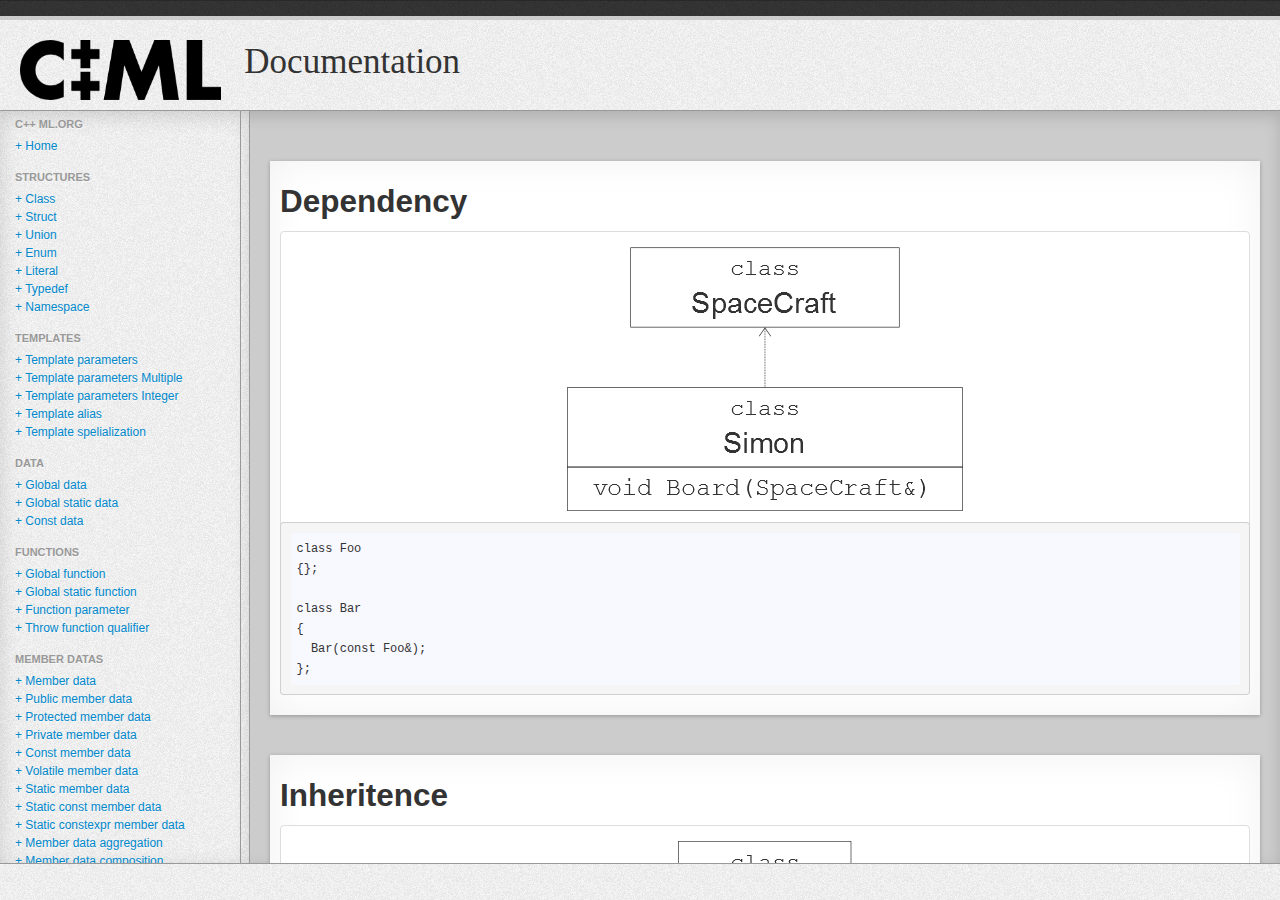
<file: misc.html>
<!DOCTYPE html>
<html>
  <head>
    <link rel="stylesheet" type="text/css" href="css/bootstrap-2.2.1.min.css">
    <link rel="stylesheet" title="Default" href="css/highlight-7.3-github.css">
    <link rel="stylesheet" type="text/css" href="css/main.css">
    <script type="text/javascript" src="js/jquery-1.8.3.min.js"></script>
    <script type="text/javascript" src="js/bootstrap-2.2.1.js"></script>
    <script type="text/javascript" src="js/highlight-7.3.min.js"></script>
    <script type="text/javascript" src="js/main.js"></script>
  </head>
  <body>
    <div id="top"></div>
    <div id="header">
      <img id="logo" src="img/header-logo.png">
      <span id="title">Documentation</spam>
    </div>
    <div id="wraper">
      <div id="left-menubar">
        <ul class="nav nav-list">
          <li class="nav-header">C++ ML.org</li>
          <li><a data-target="#home" href="index.html#home">Home</a></li>
          <li class="nav-header">Structures</li>
          <li><a data-target="#class" href="structs.html#class">Class</a></li>
          <li><a data-target="#struct" href="structs.html#struct">Struct</a></li>
          <li><a data-target="#union" href="structs.html#union">Union</a></li>
          <li><a data-target="#enum" href="structs.html#enum">Enum</a></li>
          <li><a data-target="#literal" href="structs.html#literal">Literal</a></li>
          <li><a data-target="#typedef" href="structs.html#typedef">Typedef</a></li>
          <li><a data-target="#namespace" href="structs.html#namespace">Namespace</a></li>
          <li class="nav-header">Templates</li>
          <li><a data-target="#template_parameters" href="templates.html#template_parameters">Template parameters</a></li>
          <li><a data-target="#template_parameters_multiple" href="templates.html#template_parameters_multiple">Template parameters Multiple</a></li>
          <li><a data-target="#template_parameters_integer" href="templates.html#template_parameters_integer">Template parameters Integer</a></li>
          <li><a data-target="#template_alias" href="templates.html#template_alias">Template alias</a></li>
          <li><a data-target="#template_specialization" href="templates.html#template_specialization">Template spelialization</a></li>
          <li class="nav-header">Data</li>
          <li><a data-target="#global_data" href="datas.html#global_data">Global data</a></li>
          <li><a data-target="#global_static_data" href="datas.html#global_static_data">Global static data</a></li>
          <li><a data-target="#const_data" href="datas.html#const_data">Const data</a></li>
          <li class="nav-header">Functions</li>
          <li><a data-target="#global_function" href="functions.html#global_function">Global function</a></li>
          <li><a data-target="#global_static_function" href="functions.html#global_static_function">Global static function</a></li>
          <li><a data-target="#function_parameter" href="functions.html#function_parameter">Function parameter</a></li>
          <li><a data-target="#throw_function_qualifier" href="functions.html#throw_function_qualifier">Throw function qualifier</a></li>
          <li class="nav-header">Member datas</li>
          <li><a data-target="#member_data" href="member_datas.html#member_data">Member data</a></li>
          <li><a data-target="#public_member_data" href="member_datas.html#public_member_data">Public member data</a></li>
          <li><a data-target="#protected_member_data" href="member_datas.html#protected_member_data">Protected member data</a></li>
          <li><a data-target="#private_member_data" href="member_datas.html#private_member_data">Private member data</a></li>
          <li><a data-target="#const_member_data" href="member_datas.html#const_member_data">Const member data</a></li>
          <li><a data-target="#volatile_member_data" href="member_datas.html#volatile_member_data">Volatile member data</a></li>
          <li><a data-target="#static_member_data" href="member_datas.html#static_member_data">Static member data</a></li>
          <li><a data-target="#static_const_member_data" href="member_datas.html#static_const_member_data">Static const member data</a></li>
          <li><a data-target="#static_constexpr_member_data" href="member_datas.html#static_constexpr_member_data">Static constexpr member data</a></li>
          <li><a data-target="#member_data_aggregation" href="member_datas.html#member_data_aggregation">Member data aggregation</a></li>
          <li><a data-target="#member_data_composition" href="member_datas.html#member_data_composition">Member data composition</a></li>
          <li class="nav-header">Member functions</li>
          <li><a data-target="#member_function" href="member_functions.html#member_function">Member function</a></li>
          <li><a data-target="#public_member_function" href="member_functions.html#public_member_function">Public member function</a></li>
          <li><a data-target="#protected_member_function" href="member_functions.html#protected_member_function">Protected member function</a></li>
          <li><a data-target="#private_member_function" href="member_functions.html#private_member_function">Private member function</a></li>
          <li><a data-target="#deleted_member_function" href="member_functions.html#deleted_member_function">Deleted member function</a></li>
          <li><a data-target="#defaulted_member_function" href="member_functions.html#defaulted_member_function">Defaulted member function</a></li>
          <li><a data-target="#const_member_function" href="member_functions.html#const_member_function">Const member function</a></li>
          <li><a data-target="#constexpr_member_function" href="member_functions.html#constexpr_member_function">Constexpr member function</a></li>
          <li><a data-target="#inline_member_function" href="member_functions.html#inline_member_function">Inline member function</a></li>
          <li><a data-target="#static_member_function" href="member_functions.html#static_member_function">Static member function</a></li>
          <li><a data-target="#static_constexpr_member_function" href="member_functions.html#static_constexpr_member_function">Static constexpr member function</a></li>
          <li><a data-target="#virtual_member_function" href="member_functions.html#virtual_member_function">Virtual member function</a></li>
          <li><a data-target="#pure_virtual_member_function" href="member_functions.html#pure_virtual_member_function">Pure virtual member function</a></li>
          <li><a data-target="#special_member_function" href="member_functions.html#special_member_function">Special member function</a></li>
          <li><a data-target="#operator_member_function" href="member_functions.html#operator_member_function">Operator member function</a></li>
          <li><a data-target="#cast_operator_member_function" href="member_functions.html#cast_operator_member_function">Cast operator member function</a></li>
          <li class="nav-header">Miscellaneous</li>
          <li><a data-target="#dependency" href="misc.html#dependency">Dependency</a></li>
          <li><a data-target="#inheritance" href="misc.html#inheritance">Inheritence</a></li>
          <li><a data-target="#public_inheritance" href="misc.html#public_inheritance">Public inheritence </a></li>
          <li><a data-target="#public_inheritance_verbose" href="misc.html#public_inheritance_verbose">Public inheritence (verbose)</a></li>
          <li><a data-target="#protected_inheritance" href="misc.html#protected_inheritance">Protected inheritence</a></li>
          <li><a data-target="#protected_inheritance_verbose" href="misc.html#protected_inheritance_verbose">Protected inheritence (verbose)</a></li>
          <li><a data-target="#private_inheritance" href="misc.html#private_inheritance">Private inheritence</a></li>
          <li><a data-target="#private_inheritance_verbose" href="misc.html#private_inheritance_verbose">Private inheritence (verbose)</a></li>
          <li><a data-target="#friendship" href="misc.html#friendship">Friendship</a></li>
          <li><a data-target="#nested_type" href="misc.html#nested_type">Nested type</a></li>
          <li><a data-target="#default_values" href="misc.html#default_values">Default values</a></li>
          <li><a data-target="#libraries" href="misc.html#libraries">Libraries</a></li>
          <li><a data-target="#extern" href="misc.html#extern">Extern</a></li>
        </ul>
        <div id="left-menubar-toggle">
        </div>
      </div>
      <div id="contents">
        
<h1 id="dependency"></h1><br/>
<section  class="page">
  <div class="section-header">
    <h2>Dependency</h2>
  </div>
  <div class="assets">
    <div><img src="assets/dependency.png"></div>
    <pre><code class="C++">class Foo
{};

class Bar
{
  Bar(const Foo&amp;);
};
</code></pre>
  </div>
</section>
<h1 id="inheritance"></h1><br/>
<section  class="page">
  <div class="section-header">
    <h2>Inheritence</h2>
  </div>
  <div class="assets">
    <div><img src="assets/inheritance.png"></div>
    <pre><code class="C++">class SpaceCraft
{
  /* data */
};

class Firefly : SpaceCraft
{
  /* data */
};
</code></pre>
  </div>
</section>
<h1 id="public_inheritance"></h1><br/>
<section  class="page">
  <div class="section-header">
    <h2>Public inheritence </h2>
  </div>
  <div class="assets">
    <div><img src="assets/public_inheritance.png"></div>
    <pre><code class="C++">class SpaceCraft
{
  /* data */
};

class Firefly : public SpaceCraft
{
  /* data */
};
</code></pre>
  </div>
</section>
<h1 id="public_inheritance_verbose"></h1><br/>
<section  class="page">
  <div class="section-header">
    <h2>Public inheritence (verbose)</h2>
  </div>
  <div class="assets">
    <div><img src="assets/public_inheritance_verbose.png"></div>
    <pre><code class="C++">class SpaceCraft
{
  /* data */
};

class Firefly : public SpaceCraft
{
  /* data */
};
</code></pre>
  </div>
</section>
<h1 id="protected_inheritance"></h1><br/>
<section  class="page">
  <div class="section-header">
    <h2>Protected inheritence</h2>
  </div>
  <div class="assets">
    <div><img src="assets/protected_inheritance.png"></div>
    <pre><code class="C++">class SpaceCraft
{
  /* data */
};

class Firefly : public SpaceCraft
{
  /* data */
};
</code></pre>
  </div>
</section>
<h1 id="protected_inheritance_verbose"></h1><br/>
<section  class="page">
  <div class="section-header">
    <h2>Protected inheritence (verbose)</h2>
  </div>
  <div class="assets">
    <div><img src="assets/protected_inheritance_verbose.png"></div>
    <pre><code class="C++">class SpaceCraft
{
  /* data */
};

class Firefly : public SpaceCraft
{
  /* data */
};
</code></pre>
  </div>
</section>
<h1 id="private_inheritance"></h1><br/>
<section  class="page">
  <div class="section-header">
    <h2>Private inheritence</h2>
  </div>
  <div class="assets">
    <div><img src="assets/private_inheritance.png"></div>
    <pre><code class="C++">class SpaceCraft
{
  /* data */
};

class Firefly : public SpaceCraft
{
  /* data */
};
</code></pre>
  </div>
</section>
<h1 id="private_inheritance_verbose"></h1><br/>
<section  class="page">
  <div class="section-header">
    <h2>Private inheritence (verbose)</h2>
  </div>
  <div class="assets">
    <div><img src="assets/private_inheritance_verbose.png"></div>
    <pre><code class="C++">class SpaceCraft
{
  /* data */
};

class Firefly : public SpaceCraft
{
  /* data */
};
</code></pre>
  </div>
</section>
<h1 id="friendship"></h1><br/>
<section  class="page">
  <div class="section-header">
    <h2>Friendship</h2>
  </div>
  <div class="assets">
  </div>
</section>
<h1 id="nested_type"></h1><br/>
<section  class="page">
  <div class="section-header">
    <h2>Nested type</h2>
  </div>
  <div class="assets">
    <div><img src="assets/nested_type.png"></div>
    <pre><code class="C++">struct Container
{
  struct Nested
  {};
};</code></pre>
  </div>
</section>
<h1 id="default_values"></h1><br/>
<section  class="page">
  <div class="section-header">
    <h2>Default values</h2>
  </div>
  <div class="assets">
  </div>
</section>
<h1 id="libraries"></h1><br/>
<section  class="page">
  <div class="section-header">
    <h2>Libraries</h2>
  </div>
  <div class="assets">
  </div>
</section>
<h1 id="extern"></h1><br/>
<section  class="page">
  <div class="section-header">
    <h2>Extern</h2>
  </div>
  <div class="assets">
  </div>
</section>
        </section>
      </div>
    </div>
  </body>
</html>
</file>
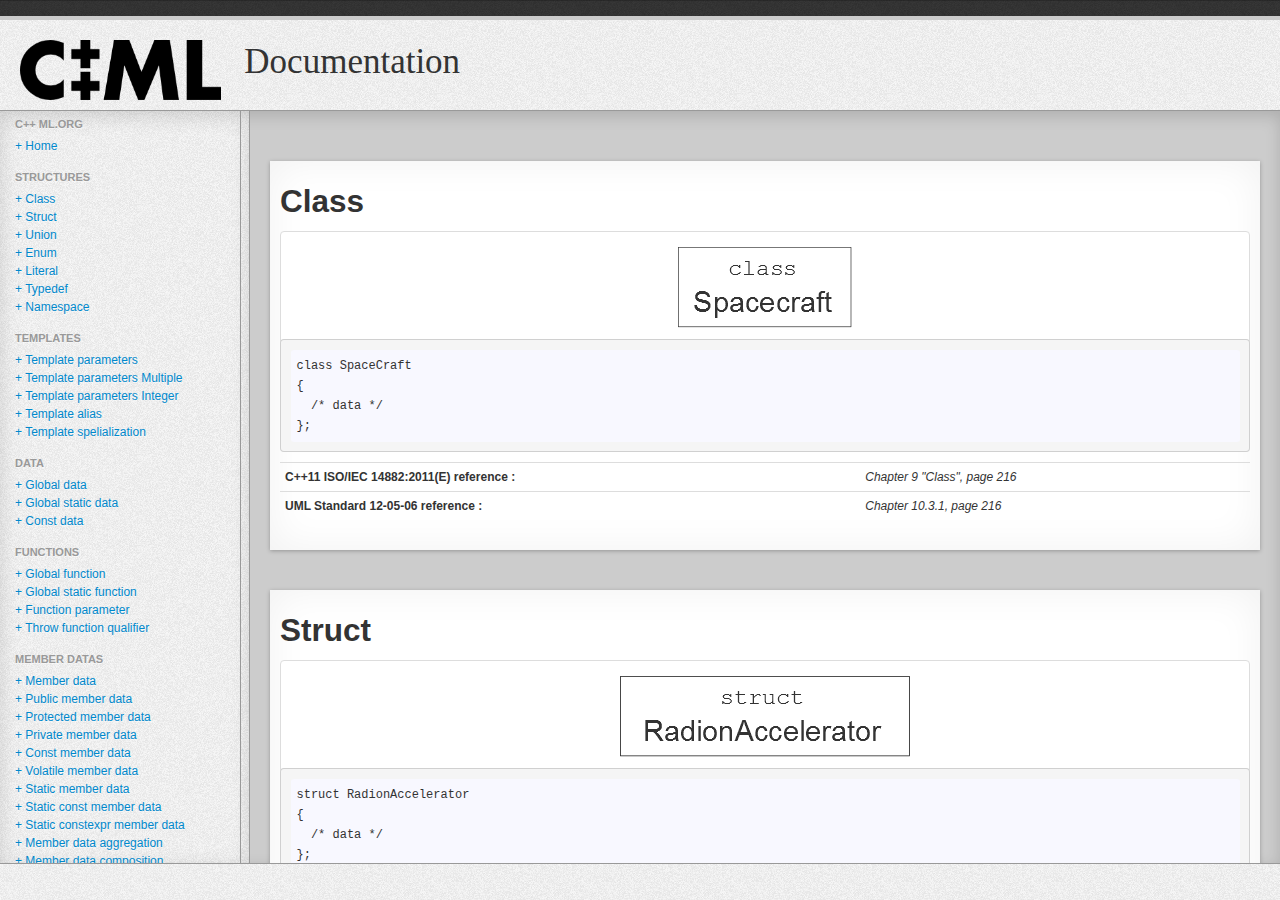
<file: structs.html>
<!DOCTYPE html>
<html>
  <head>
    <link rel="stylesheet" type="text/css" href="css/bootstrap-2.2.1.min.css">
    <link rel="stylesheet" title="Default" href="css/highlight-7.3-github.css">
    <link rel="stylesheet" type="text/css" href="css/main.css">
    <script type="text/javascript" src="js/jquery-1.8.3.min.js"></script>
    <script type="text/javascript" src="js/bootstrap-2.2.1.js"></script>
    <script type="text/javascript" src="js/highlight-7.3.min.js"></script>
    <script type="text/javascript" src="js/main.js"></script>
  </head>
  <body>
    <div id="top"></div>
    <div id="header">
      <img id="logo" src="img/header-logo.png">
      <span id="title">Documentation</spam>
    </div>
    <div id="wraper">
      <div id="left-menubar">
        <ul class="nav nav-list">
          <li class="nav-header">C++ ML.org</li>
          <li><a data-target="#home" href="index.html#home">Home</a></li>
          <li class="nav-header">Structures</li>
          <li><a data-target="#class" href="structs.html#class">Class</a></li>
          <li><a data-target="#struct" href="structs.html#struct">Struct</a></li>
          <li><a data-target="#union" href="structs.html#union">Union</a></li>
          <li><a data-target="#enum" href="structs.html#enum">Enum</a></li>
          <li><a data-target="#literal" href="structs.html#literal">Literal</a></li>
          <li><a data-target="#typedef" href="structs.html#typedef">Typedef</a></li>
          <li><a data-target="#namespace" href="structs.html#namespace">Namespace</a></li>
          <li class="nav-header">Templates</li>
          <li><a data-target="#template_parameters" href="templates.html#template_parameters">Template parameters</a></li>
          <li><a data-target="#template_parameters_multiple" href="templates.html#template_parameters_multiple">Template parameters Multiple</a></li>
          <li><a data-target="#template_parameters_integer" href="templates.html#template_parameters_integer">Template parameters Integer</a></li>
          <li><a data-target="#template_alias" href="templates.html#template_alias">Template alias</a></li>
          <li><a data-target="#template_specialization" href="templates.html#template_specialization">Template spelialization</a></li>
          <li class="nav-header">Data</li>
          <li><a data-target="#global_data" href="datas.html#global_data">Global data</a></li>
          <li><a data-target="#global_static_data" href="datas.html#global_static_data">Global static data</a></li>
          <li><a data-target="#const_data" href="datas.html#const_data">Const data</a></li>
          <li class="nav-header">Functions</li>
          <li><a data-target="#global_function" href="functions.html#global_function">Global function</a></li>
          <li><a data-target="#global_static_function" href="functions.html#global_static_function">Global static function</a></li>
          <li><a data-target="#function_parameter" href="functions.html#function_parameter">Function parameter</a></li>
          <li><a data-target="#throw_function_qualifier" href="functions.html#throw_function_qualifier">Throw function qualifier</a></li>
          <li class="nav-header">Member datas</li>
          <li><a data-target="#member_data" href="member_datas.html#member_data">Member data</a></li>
          <li><a data-target="#public_member_data" href="member_datas.html#public_member_data">Public member data</a></li>
          <li><a data-target="#protected_member_data" href="member_datas.html#protected_member_data">Protected member data</a></li>
          <li><a data-target="#private_member_data" href="member_datas.html#private_member_data">Private member data</a></li>
          <li><a data-target="#const_member_data" href="member_datas.html#const_member_data">Const member data</a></li>
          <li><a data-target="#volatile_member_data" href="member_datas.html#volatile_member_data">Volatile member data</a></li>
          <li><a data-target="#static_member_data" href="member_datas.html#static_member_data">Static member data</a></li>
          <li><a data-target="#static_const_member_data" href="member_datas.html#static_const_member_data">Static const member data</a></li>
          <li><a data-target="#static_constexpr_member_data" href="member_datas.html#static_constexpr_member_data">Static constexpr member data</a></li>
          <li><a data-target="#member_data_aggregation" href="member_datas.html#member_data_aggregation">Member data aggregation</a></li>
          <li><a data-target="#member_data_composition" href="member_datas.html#member_data_composition">Member data composition</a></li>
          <li class="nav-header">Member functions</li>
          <li><a data-target="#member_function" href="member_functions.html#member_function">Member function</a></li>
          <li><a data-target="#public_member_function" href="member_functions.html#public_member_function">Public member function</a></li>
          <li><a data-target="#protected_member_function" href="member_functions.html#protected_member_function">Protected member function</a></li>
          <li><a data-target="#private_member_function" href="member_functions.html#private_member_function">Private member function</a></li>
          <li><a data-target="#deleted_member_function" href="member_functions.html#deleted_member_function">Deleted member function</a></li>
          <li><a data-target="#defaulted_member_function" href="member_functions.html#defaulted_member_function">Defaulted member function</a></li>
          <li><a data-target="#const_member_function" href="member_functions.html#const_member_function">Const member function</a></li>
          <li><a data-target="#constexpr_member_function" href="member_functions.html#constexpr_member_function">Constexpr member function</a></li>
          <li><a data-target="#inline_member_function" href="member_functions.html#inline_member_function">Inline member function</a></li>
          <li><a data-target="#static_member_function" href="member_functions.html#static_member_function">Static member function</a></li>
          <li><a data-target="#static_constexpr_member_function" href="member_functions.html#static_constexpr_member_function">Static constexpr member function</a></li>
          <li><a data-target="#virtual_member_function" href="member_functions.html#virtual_member_function">Virtual member function</a></li>
          <li><a data-target="#pure_virtual_member_function" href="member_functions.html#pure_virtual_member_function">Pure virtual member function</a></li>
          <li><a data-target="#special_member_function" href="member_functions.html#special_member_function">Special member function</a></li>
          <li><a data-target="#operator_member_function" href="member_functions.html#operator_member_function">Operator member function</a></li>
          <li><a data-target="#cast_operator_member_function" href="member_functions.html#cast_operator_member_function">Cast operator member function</a></li>
          <li class="nav-header">Miscellaneous</li>
          <li><a data-target="#dependency" href="misc.html#dependency">Dependency</a></li>
          <li><a data-target="#inheritance" href="misc.html#inheritance">Inheritence</a></li>
          <li><a data-target="#public_inheritance" href="misc.html#public_inheritance">Public inheritence </a></li>
          <li><a data-target="#public_inheritance_verbose" href="misc.html#public_inheritance_verbose">Public inheritence (verbose)</a></li>
          <li><a data-target="#protected_inheritance" href="misc.html#protected_inheritance">Protected inheritence</a></li>
          <li><a data-target="#protected_inheritance_verbose" href="misc.html#protected_inheritance_verbose">Protected inheritence (verbose)</a></li>
          <li><a data-target="#private_inheritance" href="misc.html#private_inheritance">Private inheritence</a></li>
          <li><a data-target="#private_inheritance_verbose" href="misc.html#private_inheritance_verbose">Private inheritence (verbose)</a></li>
          <li><a data-target="#friendship" href="misc.html#friendship">Friendship</a></li>
          <li><a data-target="#nested_type" href="misc.html#nested_type">Nested type</a></li>
          <li><a data-target="#default_values" href="misc.html#default_values">Default values</a></li>
          <li><a data-target="#libraries" href="misc.html#libraries">Libraries</a></li>
          <li><a data-target="#extern" href="misc.html#extern">Extern</a></li>
        </ul>
        <div id="left-menubar-toggle">
        </div>
      </div>
      <div id="contents">
        
<h1 id="class"></h1><br/>
<section  class="page">
  <div class="section-header">
    <h2>Class</h2>
  </div>
  <div class="assets">
    <div><img src="assets/class.png"></div>
    <pre><code class="C++">class SpaceCraft
{
  /* data */
};</code></pre>
  </div>
<table class="table table-condensed">
  <tr>
    <td><strong>C++11 ISO/IEC 14882:2011(E) reference :</strong></td>
    <td><em>Chapter 9 "Class", page 216</em></td>
  </tr>
  <tr>
    <td><strong>UML Standard 12-05-06 reference :</strong></td>
    <td><em>Chapter 10.3.1, page 216</em></td>
  </tr>
</table>
</section>
<h1 id="struct"></h1><br/>
<section  class="page">
  <div class="section-header">
    <h2>Struct</h2>
  </div>
  <div class="assets">
    <div><img src="assets/struct.png"></div>
    <pre><code class="C++">struct RadionAccelerator
{
  /* data */
};</code></pre>
  </div>
<table class="table table-condensed">
  <tr>
    <td><strong>C++11 ISO/IEC 14882:2011(E) reference :</strong></td>
    <td><em>Chapter 9 "Class", page 216</em></td>
  </tr>
  <tr>
    <td><strong>UML Stadard 12-05-06 reference :</strong></td>
    <td><em>Chapter 10.3.1, page 216</em></td>
  </tr>
</table>
</section>
<h1 id="union"></h1><br/>
<section  class="page">
  <div class="section-header">
    <h2>Union</h2>
  </div>
  <div class="assets">
    <div><img src="assets/union.png"></div>
    <pre><code class="C++">union Language
{
  /* data */
};</code></pre>
  </div>
<table class="table table-condensed">
  <tr>
    <td><strong>C++11 ISO/IEC 14882:2011(E) reference :</strong></td>
    <td><em>Chapter 9.5 "Unions", page 227</em></td>
  </tr>
  <tr>
    <td><strong>UML Stadard 12-05-06 reference :</strong></td>
    <td><em>Chapter 10.3.1, page 216</em></td>
  </tr>
</table>
</section>
<h1 id="enum"></h1><br/>
<section  class="page">
  <div class="section-header">
    <h2>Enum</h2>
  </div>
  <div class="assets">
    <div><img src="assets/enum.png"></div>
    <pre><code class="C++">enum Crew
{
  /* data */
};</code></pre>
  </div>
<table class="table table-condensed">
  <tr>
    <td><strong>C++11 ISO/IEC 14882:2011(E) reference :</strong></td>
    <td><em>Chapter 7.2 "Enumeration declarations", page 157</em></td>
  </tr>
  <tr>
    <td><strong>UML Standard 12-05-06 reference :</strong></td>
    <td><em>Chapter 10.4.2, page 102</em></td>
  </tr>
</table>
</section>
<h1 id="literal"></h1><br/>
<section  class="page">
  <div class="section-header">
    <h2>Literal</h2>
  </div>
  <div class="assets">
  </div>
<table class="table table-condensed">
  <tr>
    <td><strong>C++11 ISO/IEC 14882:2011(E) reference :</strong></td>
    <td><em>Chapter 2.14 "Literals", page 24</em></td>
  </tr>
</table>
</section>
<h1 id="typedef"></h1><br/>
<section  class="page">
  <div class="section-header">
    <h2>Typedef</h2>
  </div>
  <div class="assets">
    <div><img src="assets/typedef.png"></div>
    <pre><code class="C++">typedef int Type;
</code></pre>
  </div>
</section>
<h1 id="namespace"></h1><br/>
<section  class="page">
  <div class="section-header">
    <h2>Namespace</h2>
  </div>
  <div class="assets">
    <div><img src="assets/namespace.png"></div>
    <pre><code class="C++">namespace JoshWhedon
{
  /* data */
}</code></pre>
  </div>
<table class="table table-condensed">
  <tr>
    <td><strong>C++11 ISO/IEC 14882:2011(E) reference :</strong></td>
    <td><em>Chapter 7.3 "Namespaces", page 161</em></td>
  </tr>
  <tr>
    <td><strong>UML Standard 12-05-06 reference :</strong></td>
    <td><em>Chapter 10.5.1, page 103</em></td>
  </tr>
</table>
</section>
        </section>
      </div>
    </div>
  </body>
</html>
</file>
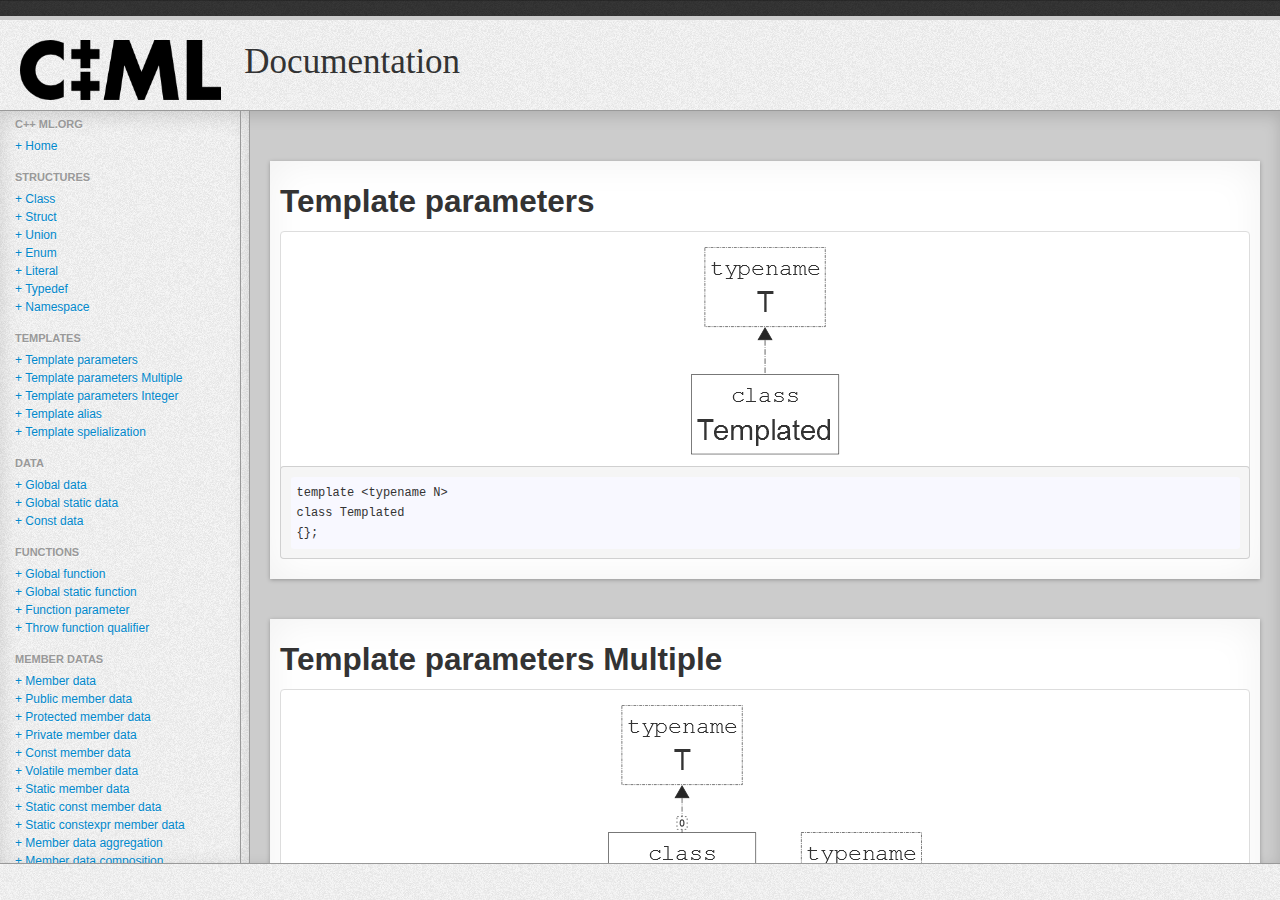
<file: templates.html>
<!DOCTYPE html>
<html>
  <head>
    <link rel="stylesheet" type="text/css" href="css/bootstrap-2.2.1.min.css">
    <link rel="stylesheet" title="Default" href="css/highlight-7.3-github.css">
    <link rel="stylesheet" type="text/css" href="css/main.css">
    <script type="text/javascript" src="js/jquery-1.8.3.min.js"></script>
    <script type="text/javascript" src="js/bootstrap-2.2.1.js"></script>
    <script type="text/javascript" src="js/highlight-7.3.min.js"></script>
    <script type="text/javascript" src="js/main.js"></script>
  </head>
  <body>
    <div id="top"></div>
    <div id="header">
      <img id="logo" src="img/header-logo.png">
      <span id="title">Documentation</spam>
    </div>
    <div id="wraper">
      <div id="left-menubar">
        <ul class="nav nav-list">
          <li class="nav-header">C++ ML.org</li>
          <li><a data-target="#home" href="index.html#home">Home</a></li>
          <li class="nav-header">Structures</li>
          <li><a data-target="#class" href="structs.html#class">Class</a></li>
          <li><a data-target="#struct" href="structs.html#struct">Struct</a></li>
          <li><a data-target="#union" href="structs.html#union">Union</a></li>
          <li><a data-target="#enum" href="structs.html#enum">Enum</a></li>
          <li><a data-target="#literal" href="structs.html#literal">Literal</a></li>
          <li><a data-target="#typedef" href="structs.html#typedef">Typedef</a></li>
          <li><a data-target="#namespace" href="structs.html#namespace">Namespace</a></li>
          <li class="nav-header">Templates</li>
          <li><a data-target="#template_parameters" href="templates.html#template_parameters">Template parameters</a></li>
          <li><a data-target="#template_parameters_multiple" href="templates.html#template_parameters_multiple">Template parameters Multiple</a></li>
          <li><a data-target="#template_parameters_integer" href="templates.html#template_parameters_integer">Template parameters Integer</a></li>
          <li><a data-target="#template_alias" href="templates.html#template_alias">Template alias</a></li>
          <li><a data-target="#template_specialization" href="templates.html#template_specialization">Template spelialization</a></li>
          <li class="nav-header">Data</li>
          <li><a data-target="#global_data" href="datas.html#global_data">Global data</a></li>
          <li><a data-target="#global_static_data" href="datas.html#global_static_data">Global static data</a></li>
          <li><a data-target="#const_data" href="datas.html#const_data">Const data</a></li>
          <li class="nav-header">Functions</li>
          <li><a data-target="#global_function" href="functions.html#global_function">Global function</a></li>
          <li><a data-target="#global_static_function" href="functions.html#global_static_function">Global static function</a></li>
          <li><a data-target="#function_parameter" href="functions.html#function_parameter">Function parameter</a></li>
          <li><a data-target="#throw_function_qualifier" href="functions.html#throw_function_qualifier">Throw function qualifier</a></li>
          <li class="nav-header">Member datas</li>
          <li><a data-target="#member_data" href="member_datas.html#member_data">Member data</a></li>
          <li><a data-target="#public_member_data" href="member_datas.html#public_member_data">Public member data</a></li>
          <li><a data-target="#protected_member_data" href="member_datas.html#protected_member_data">Protected member data</a></li>
          <li><a data-target="#private_member_data" href="member_datas.html#private_member_data">Private member data</a></li>
          <li><a data-target="#const_member_data" href="member_datas.html#const_member_data">Const member data</a></li>
          <li><a data-target="#volatile_member_data" href="member_datas.html#volatile_member_data">Volatile member data</a></li>
          <li><a data-target="#static_member_data" href="member_datas.html#static_member_data">Static member data</a></li>
          <li><a data-target="#static_const_member_data" href="member_datas.html#static_const_member_data">Static const member data</a></li>
          <li><a data-target="#static_constexpr_member_data" href="member_datas.html#static_constexpr_member_data">Static constexpr member data</a></li>
          <li><a data-target="#member_data_aggregation" href="member_datas.html#member_data_aggregation">Member data aggregation</a></li>
          <li><a data-target="#member_data_composition" href="member_datas.html#member_data_composition">Member data composition</a></li>
          <li class="nav-header">Member functions</li>
          <li><a data-target="#member_function" href="member_functions.html#member_function">Member function</a></li>
          <li><a data-target="#public_member_function" href="member_functions.html#public_member_function">Public member function</a></li>
          <li><a data-target="#protected_member_function" href="member_functions.html#protected_member_function">Protected member function</a></li>
          <li><a data-target="#private_member_function" href="member_functions.html#private_member_function">Private member function</a></li>
          <li><a data-target="#deleted_member_function" href="member_functions.html#deleted_member_function">Deleted member function</a></li>
          <li><a data-target="#defaulted_member_function" href="member_functions.html#defaulted_member_function">Defaulted member function</a></li>
          <li><a data-target="#const_member_function" href="member_functions.html#const_member_function">Const member function</a></li>
          <li><a data-target="#constexpr_member_function" href="member_functions.html#constexpr_member_function">Constexpr member function</a></li>
          <li><a data-target="#inline_member_function" href="member_functions.html#inline_member_function">Inline member function</a></li>
          <li><a data-target="#static_member_function" href="member_functions.html#static_member_function">Static member function</a></li>
          <li><a data-target="#static_constexpr_member_function" href="member_functions.html#static_constexpr_member_function">Static constexpr member function</a></li>
          <li><a data-target="#virtual_member_function" href="member_functions.html#virtual_member_function">Virtual member function</a></li>
          <li><a data-target="#pure_virtual_member_function" href="member_functions.html#pure_virtual_member_function">Pure virtual member function</a></li>
          <li><a data-target="#special_member_function" href="member_functions.html#special_member_function">Special member function</a></li>
          <li><a data-target="#operator_member_function" href="member_functions.html#operator_member_function">Operator member function</a></li>
          <li><a data-target="#cast_operator_member_function" href="member_functions.html#cast_operator_member_function">Cast operator member function</a></li>
          <li class="nav-header">Miscellaneous</li>
          <li><a data-target="#dependency" href="misc.html#dependency">Dependency</a></li>
          <li><a data-target="#inheritance" href="misc.html#inheritance">Inheritence</a></li>
          <li><a data-target="#public_inheritance" href="misc.html#public_inheritance">Public inheritence </a></li>
          <li><a data-target="#public_inheritance_verbose" href="misc.html#public_inheritance_verbose">Public inheritence (verbose)</a></li>
          <li><a data-target="#protected_inheritance" href="misc.html#protected_inheritance">Protected inheritence</a></li>
          <li><a data-target="#protected_inheritance_verbose" href="misc.html#protected_inheritance_verbose">Protected inheritence (verbose)</a></li>
          <li><a data-target="#private_inheritance" href="misc.html#private_inheritance">Private inheritence</a></li>
          <li><a data-target="#private_inheritance_verbose" href="misc.html#private_inheritance_verbose">Private inheritence (verbose)</a></li>
          <li><a data-target="#friendship" href="misc.html#friendship">Friendship</a></li>
          <li><a data-target="#nested_type" href="misc.html#nested_type">Nested type</a></li>
          <li><a data-target="#default_values" href="misc.html#default_values">Default values</a></li>
          <li><a data-target="#libraries" href="misc.html#libraries">Libraries</a></li>
          <li><a data-target="#extern" href="misc.html#extern">Extern</a></li>
        </ul>
        <div id="left-menubar-toggle">
        </div>
      </div>
      <div id="contents">
        
<h1 id="template_parameters"></h1><br/>
<section  class="page">
  <div class="section-header">
    <h2>Template parameters</h2>
  </div>
  <div class="assets">
    <div><img src="assets/template_parameters.png"></div>
    <pre><code class="C++">template &lt;typename N&gt;
class Templated
{};</code></pre>
  </div>
</section>
<h1 id="template_parameters_multiple"></h1><br/>
<section  class="page">
  <div class="section-header">
    <h2>Template parameters Multiple</h2>
  </div>
  <div class="assets">
    <div><img src="assets/template_parameters_multiple.png"></div>
    <pre><code class="C++">template &lt;typename T, typename U&gt;
class Templated
{};</code></pre>
  </div>
</section>
<h1 id="template_parameters_integer"></h1><br/>
<section  class="page">
  <div class="section-header">
    <h2>Template parameters Integer</h2>
  </div>
  <div class="assets">
    <div><img src="assets/template_parameters_integer.png"></div>
    <pre><code class="C++">template &lt;int N&gt;
class Templated
{};</code></pre>
  </div>
</section>
<h1 id="template_alias"></h1><br/>
<section  class="page">
  <div class="section-header">
    <h2>Template alias</h2>
  </div>
  <div class="assets">
    <div><img src="assets/template_alias.png"></div>
    <pre><code class="C++">template &lt;typename T&gt;
using Type = T;</code></pre>
  </div>
</section>
<h1 id="template_specialization"></h1><br/>
<section  class="page">
  <div class="section-header">
    <h2>Template spelialization</h2>
  </div>
  <div class="assets">
    <div><img src="assets/template_specialization.png"></div>
    <pre><code class="C++">template &lt;typename N&gt;
class Templated
{};

template &lt;&gt;
class Templated&lt;Templated&lt;int&gt; &gt;
{};
</code></pre>
  </div>
</section>
        </section>
      </div>
    </div>
  </body>
</html>
</file>
<file: css/highlight-7.3-github.css>
/*

github.com style (c) Vasily Polovnyov <vast@whiteants.net>

*/

pre code {
  display: block; padding: 0.5em;
  color: #333;
  background: #f8f8ff
}

pre .comment,
pre .template_comment,
pre .diff .header,
pre .javadoc {
  color: #998;
  font-style: italic
}

pre .keyword,
pre .css .rule .keyword,
pre .winutils,
pre .javascript .title,
pre .nginx .title,
pre .subst,
pre .request,
pre .status {
  color: #333;
  font-weight: bold
}

pre .number,
pre .hexcolor,
pre .ruby .constant {
  color: #099;
}

pre .string,
pre .tag .value,
pre .phpdoc,
pre .tex .formula {
  color: #d14
}

pre .title,
pre .id {
  color: #900;
  font-weight: bold
}

pre .javascript .title,
pre .lisp .title,
pre .clojure .title,
pre .subst {
  font-weight: normal
}

pre .class .title,
pre .haskell .type,
pre .vhdl .literal,
pre .tex .command {
  color: #458;
  font-weight: bold
}

pre .tag,
pre .tag .title,
pre .rules .property,
pre .django .tag .keyword {
  color: #000080;
  font-weight: normal
}

pre .attribute,
pre .variable,
pre .lisp .body {
  color: #008080
}

pre .regexp {
  color: #009926
}

pre .class {
  color: #458;
  font-weight: bold
}

pre .symbol,
pre .ruby .symbol .string,
pre .lisp .keyword,
pre .tex .special,
pre .prompt {
  color: #990073
}

pre .built_in,
pre .lisp .title,
pre .clojure .built_in {
  color: #0086b3
}

pre .preprocessor,
pre .pi,
pre .doctype,
pre .shebang,
pre .cdata {
  color: #999;
  font-weight: bold
}

pre .deletion {
  background: #fdd
}

pre .addition {
  background: #dfd
}

pre .diff .change {
  background: #0086b3
}

pre .chunk {
  color: #aaa
}
</file>
<file: css/main.css>
body {
  background: #F6F6F6 url('../img/body-background.jpg') repeat;
  font-family: Arial;
  margin: 0;
  padding: 0;
  width: 100%;
  height: 100%;
  font-size: 12px;
  overflow: hidden;
}


#top {
  background: #505050 url('../img/top-background.jpg') repeat;
  width: 100%; 
  height: 16px;
  border-bottom: 4px solid #CCC;
}

#header {
  height: 50px;
  padding: 20px;
}
#header #logo { height: 60px; width: 201px;}
#header #title { color: #333; font-family: "Arial Black"; font-size: 35px; margin-left: 20px;}

#wraper {
  position: absolute;
  top: 110px; 
  left: 0; 
  right: 0; 
  bottom: 36px;
  background-color: #cccccc;
  border-top: 1px solid #999;
  border-bottom: 1px solid #999;
  box-shadow: inset 0 5px 15px rgba(0, 0, 0, 0.15);	
}

/*******************************************************
 * Menubar awesomeness
 *******************************************************/
#left-menubar {
  position: absolute;
  top: 0;
  left: 0;
  bottom: 0;
  box-shadow: inset 0 5px 20px rgba(0, 0, 0, 0.15); 
  background: #F6F6F6 url('../img/body-background.jpg') repeat;
  width: 250px;
}

#left-menubar .nav-list {
  overflow-y: scroll;
  height: 100%;
  float: left;
  width: 210px;
}
#left-menubar .nav-list > li > a { padding: 0px 15px; line-height: 18px; }
#left-menubar .nav-list > li > a:before { content: '+ '; }

#left-menubar-toggle {
  border-left: 1px solid #999;
  border-right: 1px solid #999;
  float: left;
  width: 8px;
  height: 100%;
  font-size: 15px;
}
#left-menubar-toggle:hover {
  background: rgba(122,122,122,0.2);
}

/*******************************************************
 * Contents lolitudes
 *******************************************************/

#contents {
  position: absolute;
  top: 0;
  left: 250px;
  bottom: 0;
  right: 0;
  padding: 20px 20px;
  overflow-y: auto;
}

#contents #padding {
  height: 800px;
  width: 200%;
}

#contents .page {
  background: #fff;
  box-shadow: 0 1px 4px rgba(0, 0, 0, 0.27), 0 0 40px rgba(0, 0, 0, 0.06) inset;  
  padding: 10px 10px;
  overflow: hidden;
  margin-bottom: 20px
}

#contents .page .assets > div {
  text-align: center;
  margin: 0;
  padding: 5px 5px;
  background-color: white;
  border: 1px solid #DDD;
  border-radius: 4px;  
}

#contents .page .assets > pre{
  margin-top: -5px;
}
</file>
